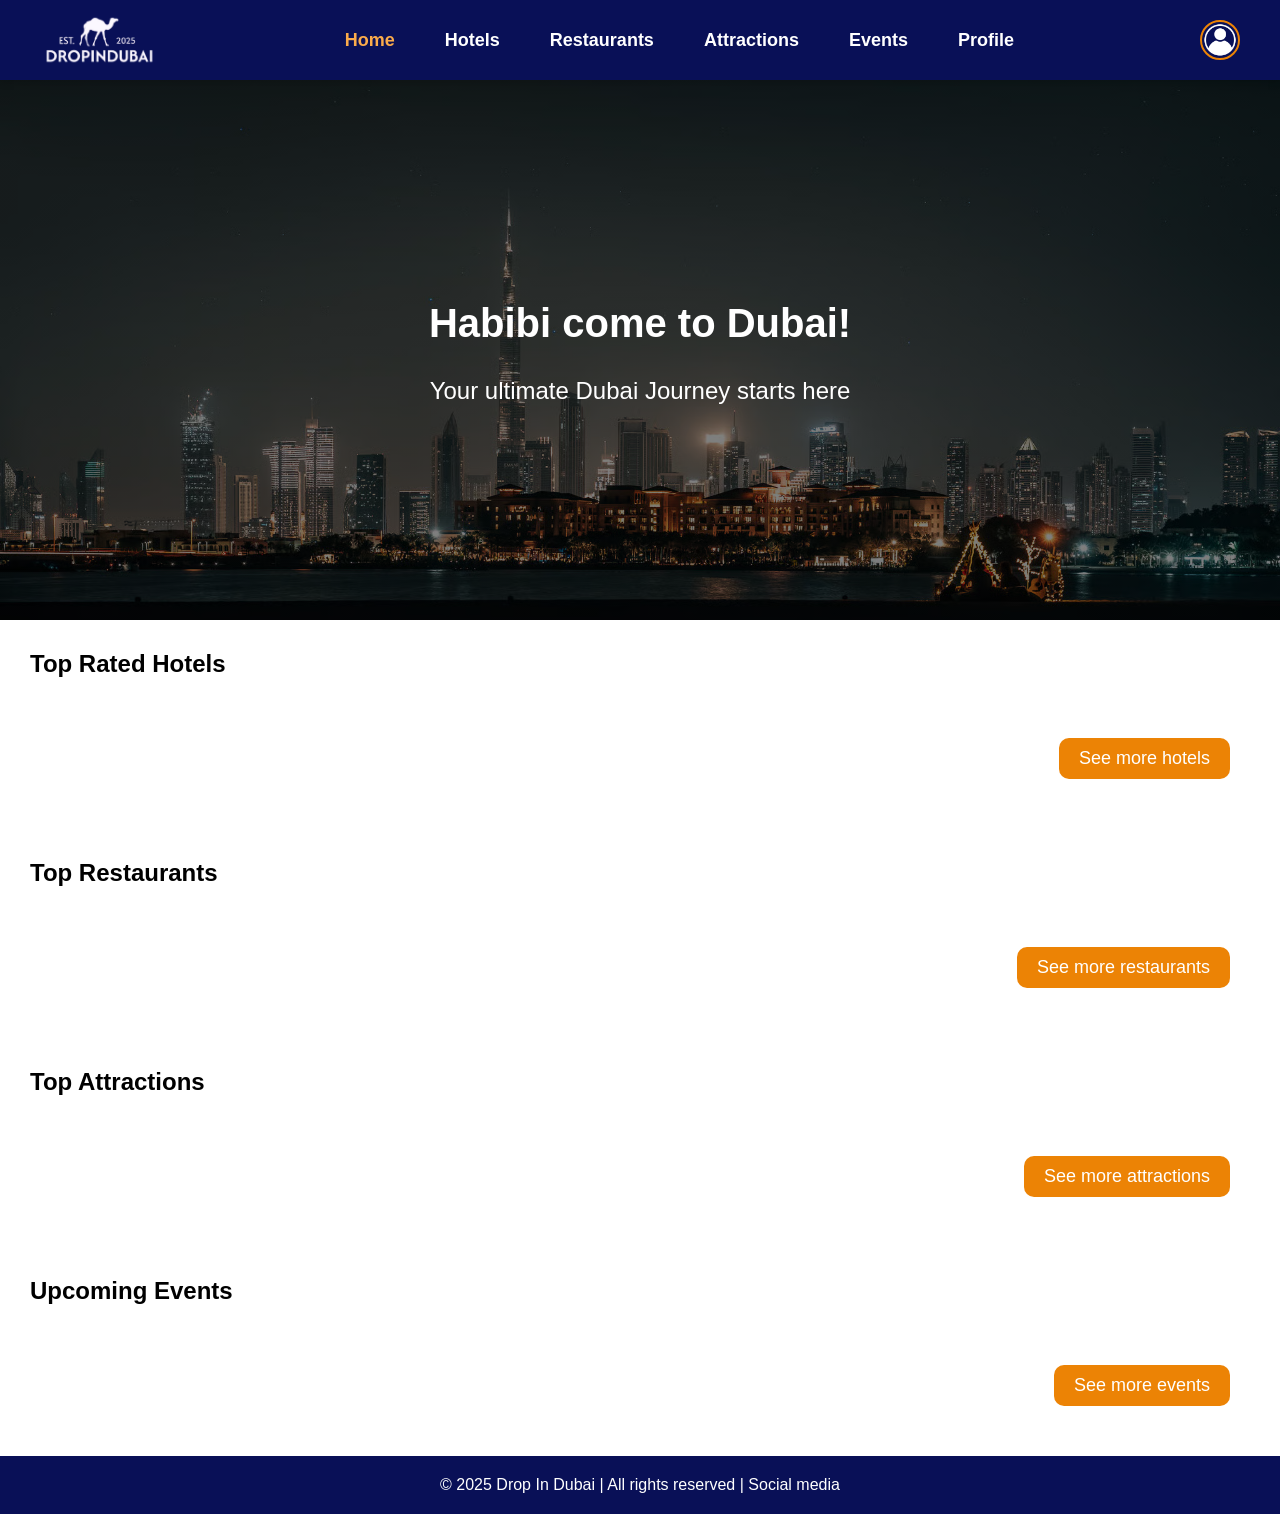
<file: index.html>
<!DOCTYPE html>
<html lang="en">
<head>
  <link rel="icon" type="image/png" href="images/favicon.ico">
  <meta charset="UTF-8" />
  <meta name="viewport" content="width=device-width, initial-scale=1.0" />
  <title>Homepage</title>
  <link rel="stylesheet" href="style.css" />
  <script src="js/main.js" defer></script>
  <script src="js/index.js" defer></script>
</head>
<body>
  <!-- Navbar -->
  <header class="navbar">
    <div class="logo">
      <a href="index.html">
        <img src="images/logo.jpg" alt="Drop In Dubai Logo">
      </a>
    </div>

    <nav class="nav-links">
      <a href="index.html"class="active">Home</a>
      <a href="hotels.html">Hotels</a>
      <a href="restaurants.html">Restaurants</a>
      <a href="attractions.html">Attractions</a>
      <a href="events.html">Events</a>
      <a href="profile.html">Profile</a>
    </nav>

    <a href="login.html" class="profile-btn">
      <img src="images/profileicon.png" alt="Profile">
  </a>

    <div class="hamburger">
      <div></div>
      <div></div>
      <div></div>
    </div>

    <div class="mobile-nav">
      <a href="index.html"class="active">Home</a>
      <a href="hotels.html">Hotels</a>
      <a href="restaurants.html">Restaurants</a>
      <a href="attractions.html">Attractions</a>
      <a href="events.html">Events</a>
      <a href="profile.html">Profile</a>
    </div>
  </header>

  <!-- Hero Section -->
  <section class="indexhero">
    <h1>Habibi come to Dubai!</h1>
    <p>Your ultimate Dubai Journey starts here</p>
  </section>

  <!-- Top Rated Hotels -->
  <section class="section">
    <h2>Top Rated Hotels</h2>
    <div class="carousel">
      <div class="cards top-hotels-cards">
      <!-- cards will be injected here via index.js -->
      </div>
      <a href="hotels.html" class="see-more">See more hotels</a>
    </div>
  </section>

  <!-- Top Restaurants -->
  <section class="section">
    <h2>Top Restaurants</h2>
    <div class="carousel">
      <div class="cards top-restaurants-cards">
        <!-- cards will be injected via index.js -->
      </div>
      <a href="restaurants.html" class="see-more">See more restaurants</a>
    </div>
  </section>
  

  <!-- Top Attractions -->
  <section class="section">
    <h2>Top Attractions</h2>
    <div class="carousel">
      <div class="cards top-attractions-cards">
          <!-- cards will be injected here via index.js -->
      </div>
      <a href="attractions.html" class="see-more">See more attractions</a>
    </div>
  </section>
  

  <!-- Upcoming Events -->
  <section class="section">
    <h2>Upcoming Events</h2>
    <div class="carousel">
      <div class="cards top-events-cards">
        <!-- cards will be injected here via index.js -->
      </div>
      <a href="events.html" class="see-more">See more events</a>
    </div>
  </section>
  

  <!-- Footer -->
  <footer>
    <p>&copy; 2025 Drop In Dubai | All rights reserved | Social media</p>
  </footer>

</body>
</html>
</file>
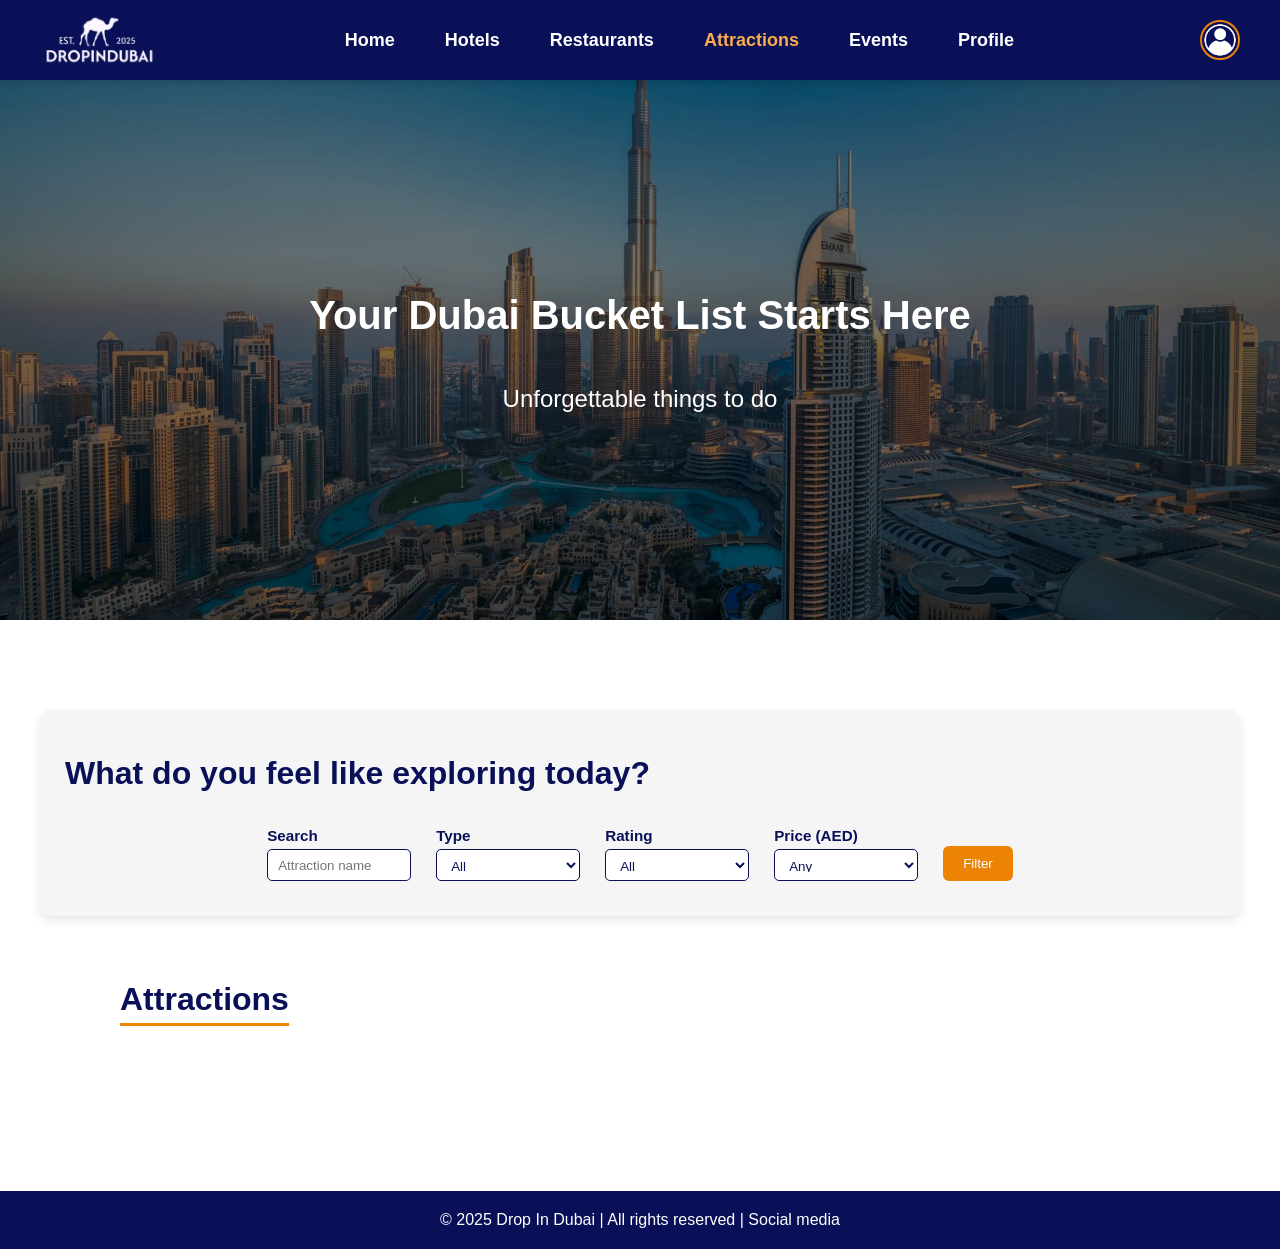
<file: attractions.html>
<!DOCTYPE html>
<html lang="en">
<head>
    <link rel="icon" type="image/png" href="images/favicon.ico">
  <meta charset="UTF-8" />
  <meta name="viewport" content="width=device-width, initial-scale=1.0" />
  <title>Attractions </title>
  <link rel="stylesheet" href="style.css" />
  <script src="js/main.js" defer></script>
  <script src="js/attractions.js" defer></script>
  <script src="js/booking.js" defer></script>
  <script src="js/favourites.js" defer></script>

</head>
<body>
  <!-- Navbar -->
  <header class="navbar">
    <div class="logo">
      <a href="index.html">
        <img src="images/logo.jpg" alt="Drop In Dubai Logo">
      </a>
    </div>

    <nav class="nav-links">
      <a href="index.html">Home</a>
      <a href="hotels.html">Hotels</a>
      <a href="restaurants.html">Restaurants</a>
      <a href="attractions.html" class="active">Attractions</a>
      <a href="events.html">Events</a>
      <a href="profile.html">Profile</a>
    </nav>

    <a href="login.html" class="profile-btn">
        <img src="images/profileicon.png" alt="Profile">
    </a>

    <div class="hamburger">
      <div></div>
      <div></div>
      <div></div>
    </div>

    <div class="mobile-nav">
      <a href="index.html">Home</a>
      <a href="hotels.html">Hotels</a>
      <a href="restaurants.html">Restaurants</a>
      <a href="attractions.html"class="active">Attractions</a>
      <a href="events.html">Events</a>
      <a href="profile.html">Profile</a>
    </div>
  </header>

    <!-- Hero Section -->
    <div class="hero attractionshero">
        <h1>Your Dubai Bucket List Starts Here</h1>
        <p>Unforgettable things to do</p>
    </div>

    <!-- Filter Section -->
    <div class="filter-section">
        <h2>What do you feel like exploring today?</h2>
        <form class="filter-form">
            <label>
                Search
                <input type="text" id="search" placeholder="Attraction name">
            </label>
            <label>
                Type
                <select id="type">
                    <option value="">All</option>
                    <option value="Theme Park">Theme Park</option>
                    <option value="Museum">Museum</option>
                    <option value="Beach">Beach</option>
                    <option value="Shopping">Shopping</option>
                    <option value="Other">Other</option>
                </select>
            </label>
            <label>
                Rating
                <select id="rating">
                    <option value="">All</option>
                    <option value="5★">5★</option>
                    <option value="4★ & Up">4★ & Up</option>
                    <option value="3★ & Up">3★ & Up</option>
                </select>
            </label>
            <label>
                Price (AED)
                <select id="priceRange">
                    <option value="">Any</option>
                    <option value="50">Up to 50</option>
                    <option value="100">Up to 100</option>
                    <option value="200">Up to 200</option>
                    <option value="500">Up to 500</option>
                </select>
            </label>
            <button type="submit" class="filter-btn">Filter</button>
        </form>
    </div>

    <!-- Attractions Cards -->
<section class="attractions-list">
    <h2>Attractions</h2>
    <div class="cards-grid attractions">
        
      <!-- cards will be injected here by attractions.js-->
    </div>
</section>


    <!-- Footer -->
    <footer>
        &copy; 2025 Drop In Dubai | All rights reserved | Social media
    </footer>
    
</body>
</html>
</file>
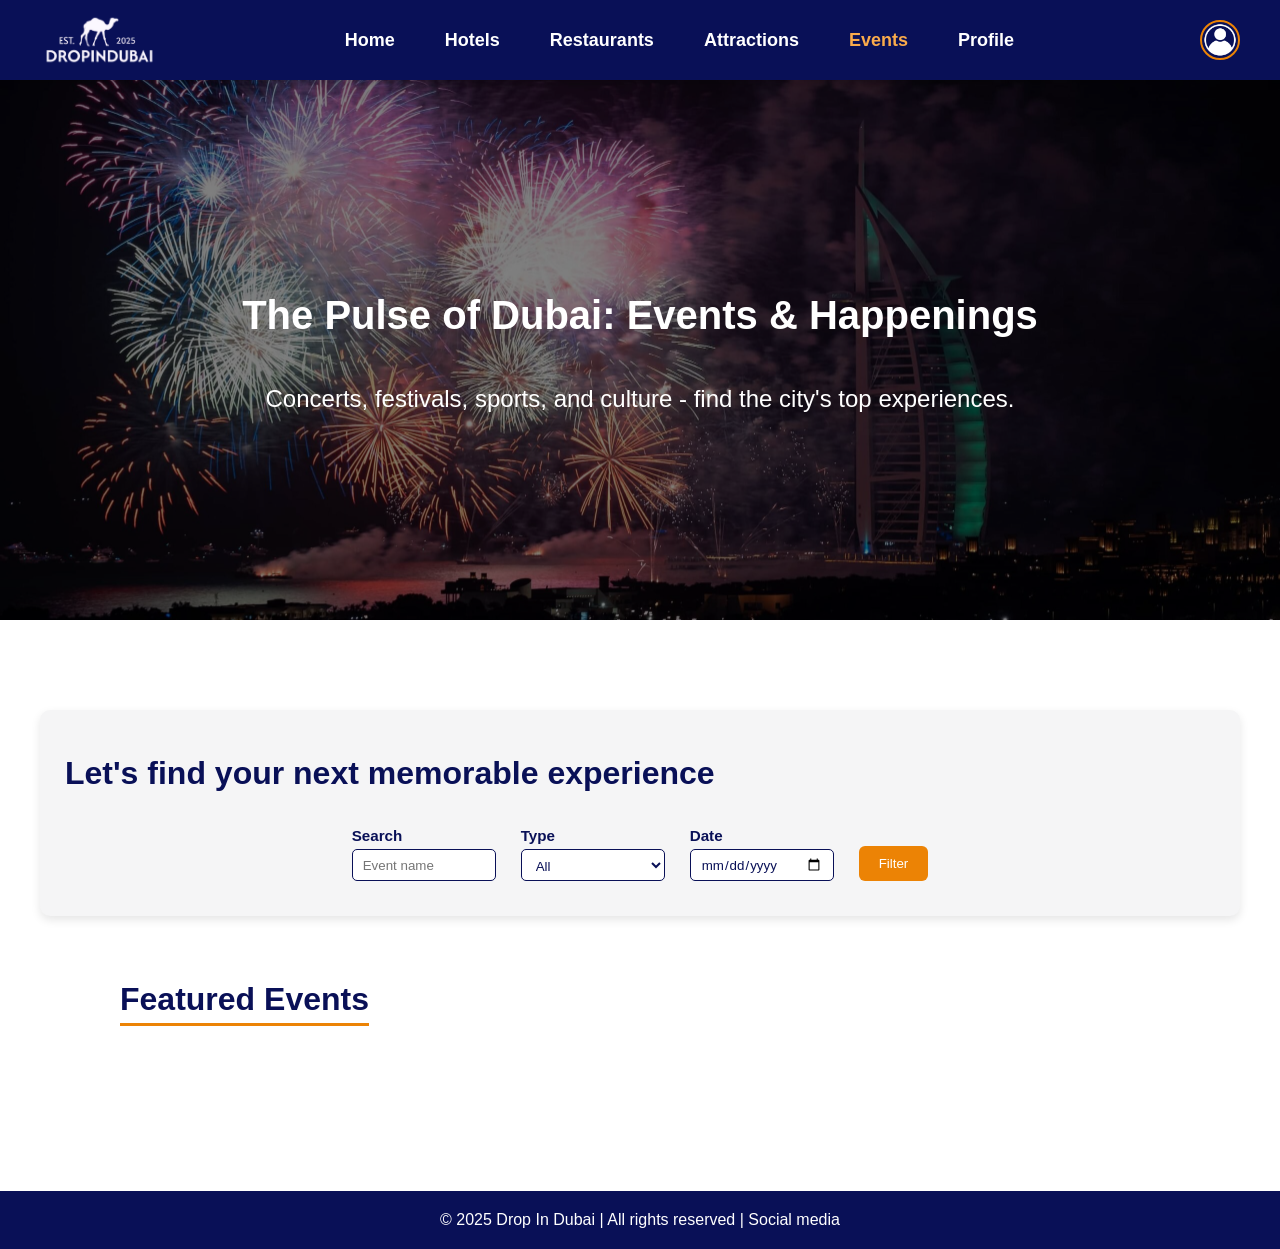
<file: events.html>
<!DOCTYPE html>
<html lang="en">
<head>
    <link rel="icon" type="image/png" href="images/favicon.ico">
    <meta charset="UTF-8" />
    <meta name="viewport" content="width=device-width, initial-scale=1.0" />
    <title> Events</title>
    <link rel="stylesheet" href="style.css" />
    <script src="js/main.js" defer></script>
    <script src="js/events.js" defer></script>
    <script src="js/booking.js" defer></script>
    <script src="js/favourites.js" defer></script>
</head>
<body>
    <!-- Navbar -->
  <header class="navbar">
    <div class="logo">
      <a href="index.html">
        <img src="images/logo.jpg" alt="Drop In Dubai Logo">
      </a>
    </div>

    <nav class="nav-links">
      <a href="index.html">Home</a>
      <a href="hotels.html">Hotels</a>
      <a href="restaurants.html">Restaurants</a>
      <a href="attractions.html">Attractions</a>
      <a href="events.html"class="active">Events</a>
      <a href="profile.html">Profile</a>
    </nav>

    <a href="login.html" class="profile-btn">
        <img src="images/profileicon.png" alt="Profile">
    </a>

    <div class="hamburger">
      <div></div>
      <div></div>
      <div></div>
    </div>

    <div class="mobile-nav">
      <a href="index.html">Home</a>
      <a href="hotels.html">Hotels</a>
      <a href="restaurants.html">Restaurants</a>
      <a href="attractions.html">Attractions</a>
      <a href="events.html"class="active">Events</a>
      <a href="profile.html">Profile</a>
    </div>
  </header>

    <!-- Hero Section -->
    <div class="hero eventshero">
        <h1>The Pulse of Dubai: Events & Happenings</h1>
        <p>Concerts, festivals, sports, and culture - find the city's top experiences.</p>
    </div>

    <!-- Filter Section -->
    <div class="filter-section">
        <h2>Let's find your next memorable experience</h2>
        <form class="filter-form">
            <label>
                Search
                <input type="text" id="event-search" placeholder="Event name">
            </label>
            <label>
                Type
                <select id="event-type">
                    <option value="">All</option>
                    <option value="Concert">Concert</option>
                    <option value="Festival">Festival</option>
                    <option value="Exhibition">Exhibition</option>
                    <option value="Workshop">Workshop</option>
                    <option value="Other">Other</option>
                </select>
            </label>
            <label>
                Date
                <input type="date" id="event-date">
            </label>
            <button type="submit" class="filter-btn">Filter</button>
        </form>
    </div>

    <!-- Events Cards -->
    <section class="events-list">
        <h2>Featured Events</h2>
        <div class="cards-grid">
           <!-- cards will be injected here by events.js -->
        </div>
    </section>
 
    <!-- Footer -->
    <footer>
        &copy; 2025 Drop In Dubai | All rights reserved | Social media
    </footer>
    
</body>
</html>
</file>
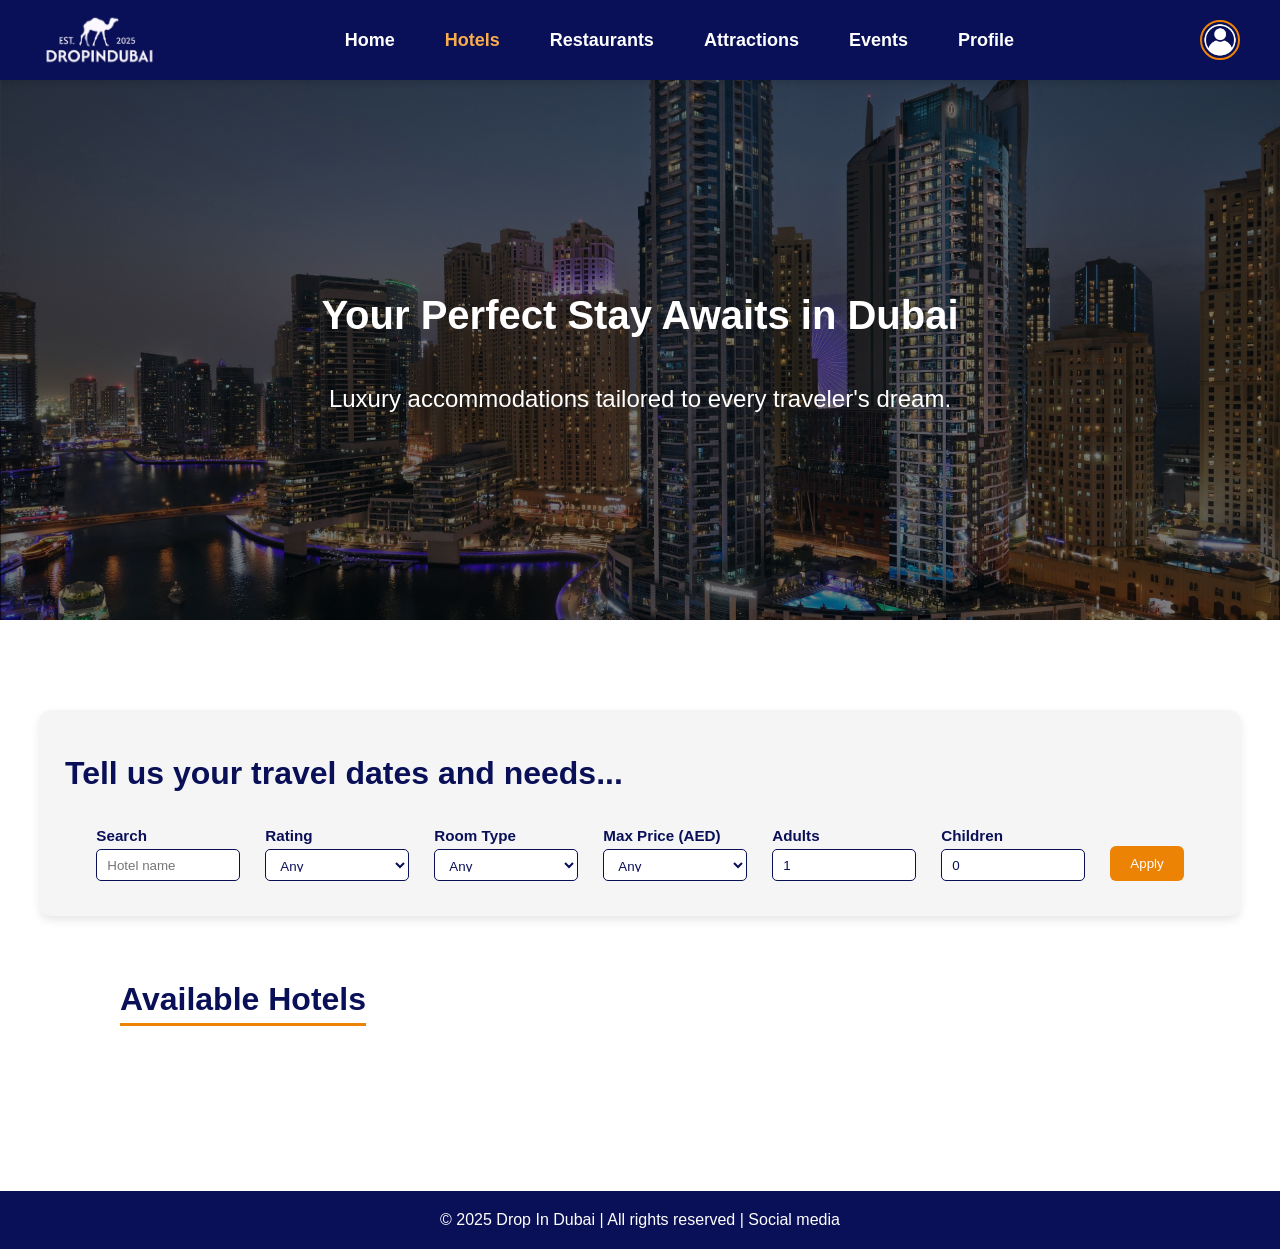
<file: hotels.html>
<!DOCTYPE html>
<html lang="en">
<head>
  <link rel="icon" type="image/png" href="images/favicon.ico">
  <meta charset="UTF-8" />
  <meta name="viewport" content="width=device-width, initial-scale=1.0" />
  <title>Stays</title>
  <link rel="stylesheet" href="style.css" />
  <script src = "js/main.js" defer> </script>
  <script src="js/hotels.js" defer></script>
  <script src="js/booking.js" defer></script>
  <script src="js/favourites.js" defer></script>
</head>
<body>
  <!-- Navbar -->
  <header class="navbar">
    <div class="logo">
      <a href="index.html">
        <img src="images/logo.jpg" alt="Drop In Dubai Logo">
      </a>
    </div>

    <nav class="nav-links">
      <a href="index.html">Home</a>
      <a href="hotels.html"class="active">Hotels</a>
      <a href="restaurants.html">Restaurants</a>
      <a href="attractions.html">Attractions</a>
      <a href="events.html">Events</a>
      <a href="profile.html">Profile</a>
    </nav>

    <a href="login.html" class="profile-btn">
      <img src="images/profileicon.png" alt="Profile">
  </a>

    <div class="hamburger">
      <div></div>
      <div></div>
      <div></div>
    </div>

    <div class="mobile-nav">
      <a href="index.html">Home</a>
      <a href="hotels.html"class="active">Hotels</a>
      <a href="restaurants.html">Restaurants</a>
      <a href="attractions.html">Attractions</a>
      <a href="events.html">Events</a>
      <a href="profile.html">Profile</a>
    </div>
  </header>

<!-- Hero Section -->
    <div class="hero hotelshero">
        <h1>Your Perfect Stay Awaits in Dubai</h1>
        <p>Luxury accommodations tailored to every traveler's dream.</p>
    </div>

<!-- Filter Section -->
<section class="filter-section">
    <h2>Tell us your travel dates and needs...</h2>
    <form class="filter-form">
      <label>
        Search
        <input type="text" id="search" placeholder="Hotel name">
      </label>
      <label>
        Rating
        <select id="rating">
          <option value="">Any</option>
          <option value="5★">5</option>
          <option value="4★ & Up">4 & Up</option>
          <option value="3★ & Up">3 & Up</option>
        </select>
      </label>
      <label>
        Room Type
        <select id="roomType">
          <option value="">Any</option>
          <option value="Single">Single</option>
          <option value="Double">Double</option>
          <option value="Suite">Suite</option>
        </select>
      </label>
      <label>
        Max Price (AED)
        <select id="priceRange">
          <option value="">Any</option>
          <option value="500">500 & under </option>
          <option value="1000">500 - 1500</option>
          <option value="1500">1500 - 3000 </option>
          <option value="3000">3000 - 4500</option>
          <option value="4000">4500 - 6000</option>
          <option value="6000">6000 - 7000</option>
        </select>
      </label>
      <label>
        Adults
        <input type="number" id="adults" min="1" value="1">
      </label>
      <label>
        Children
        <input type="number" id="children" min="0" value="0">
      </label>
      <button class="filter-btn" type="submit">Apply</button>
    </form>
  </section>

  <!-- Hotels List -->
  <section class="hotels-list">
    <h2>Available Hotels</h2>
    <div class="cards-grid">
      <!-- cards will be injected here by hotels.js-->
    </div>
  </section>

  <!-- Footer -->
  <footer>
    &copy; 2025 Drop In Dubai | All rights reserved | Social media
  </footer>

</body>
</html>
</file>
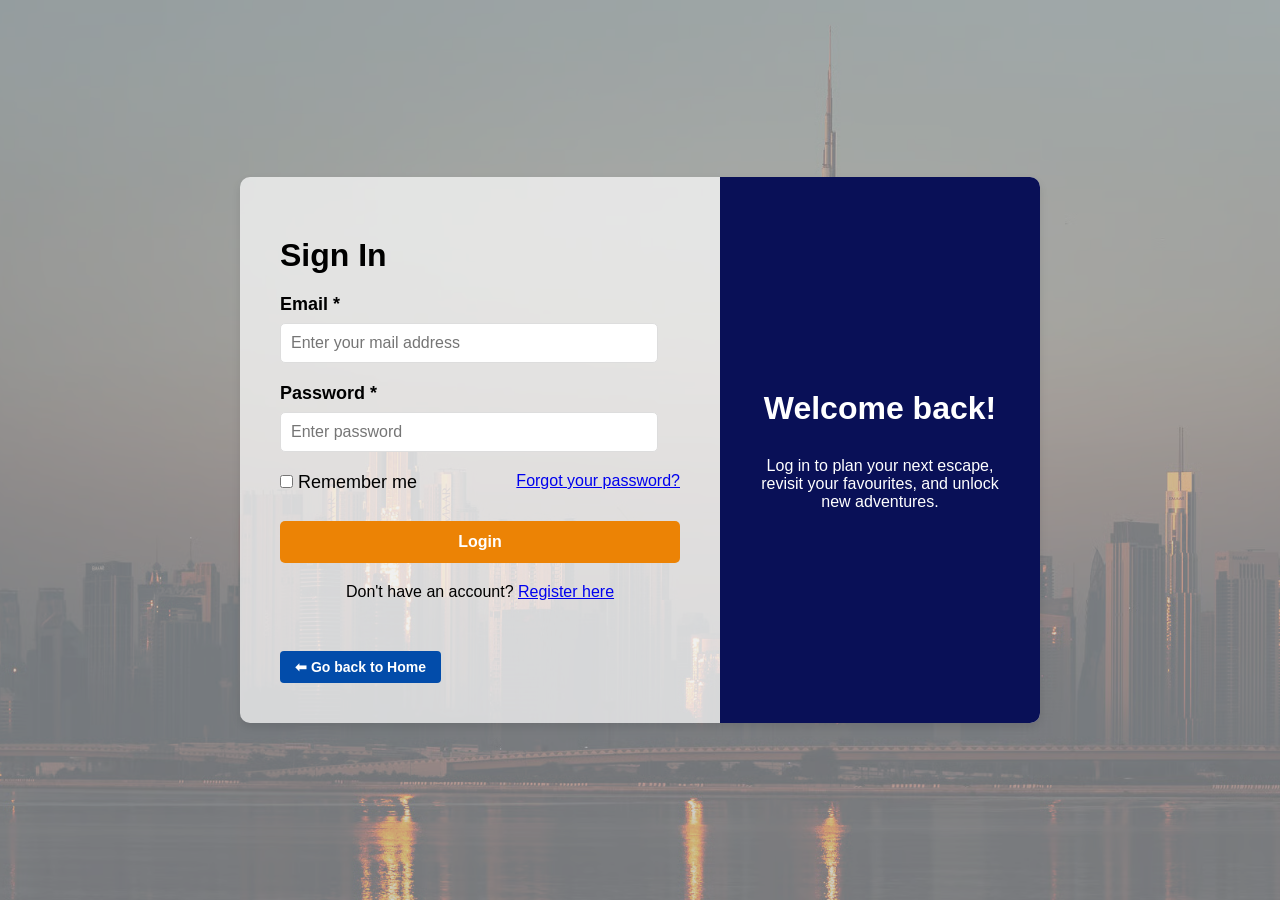
<file: login.html>
<!DOCTYPE html>
<html lang="en">
<head>
  <link rel="icon" type="image/png" href="images/favicon.ico">
  <meta charset="UTF-8" />
  <meta name="viewport" content="width=device-width, initial-scale=1.0" />
  <title>Log in</title>
  <link rel="stylesheet" href="style.css" />
  <script src="js/main.js" defer></script>
  <script src="js/login.js" defer></script>

</head>
<body class="login-page">

    <div class="login-container">

        <div class="login-form">
            <h1>Sign In</h1>

            <form>
                <label for="email">Email *</label>
                <input type="email" id="email" name="email" placeholder="Enter your mail address">

                <label for="password">Password *</label>
                <input type="password" id="password" name="password" placeholder="Enter password">

                <div class="remember-forgot">
                    <label><input type="checkbox" name="remember"> Remember me</label>
                    <a href="#">Forgot your password?</a>
                </div>

                <button type="submit">Login</button>

                <div class="register-link">Don't have an account? <a href="signup.html">Register here</a></div>
                <div class="go-back-home">
                    <a href="index.html">⬅ Go back to Home</a>
                </div>
                
            </form>
        </div>
        <div class="design-section">
            <h2>Welcome back!</h2>
            <p>Log in to plan your next escape, revisit your favourites, and unlock new adventures.</p>
        </div>
    </div>
</body>
</html>
</file>
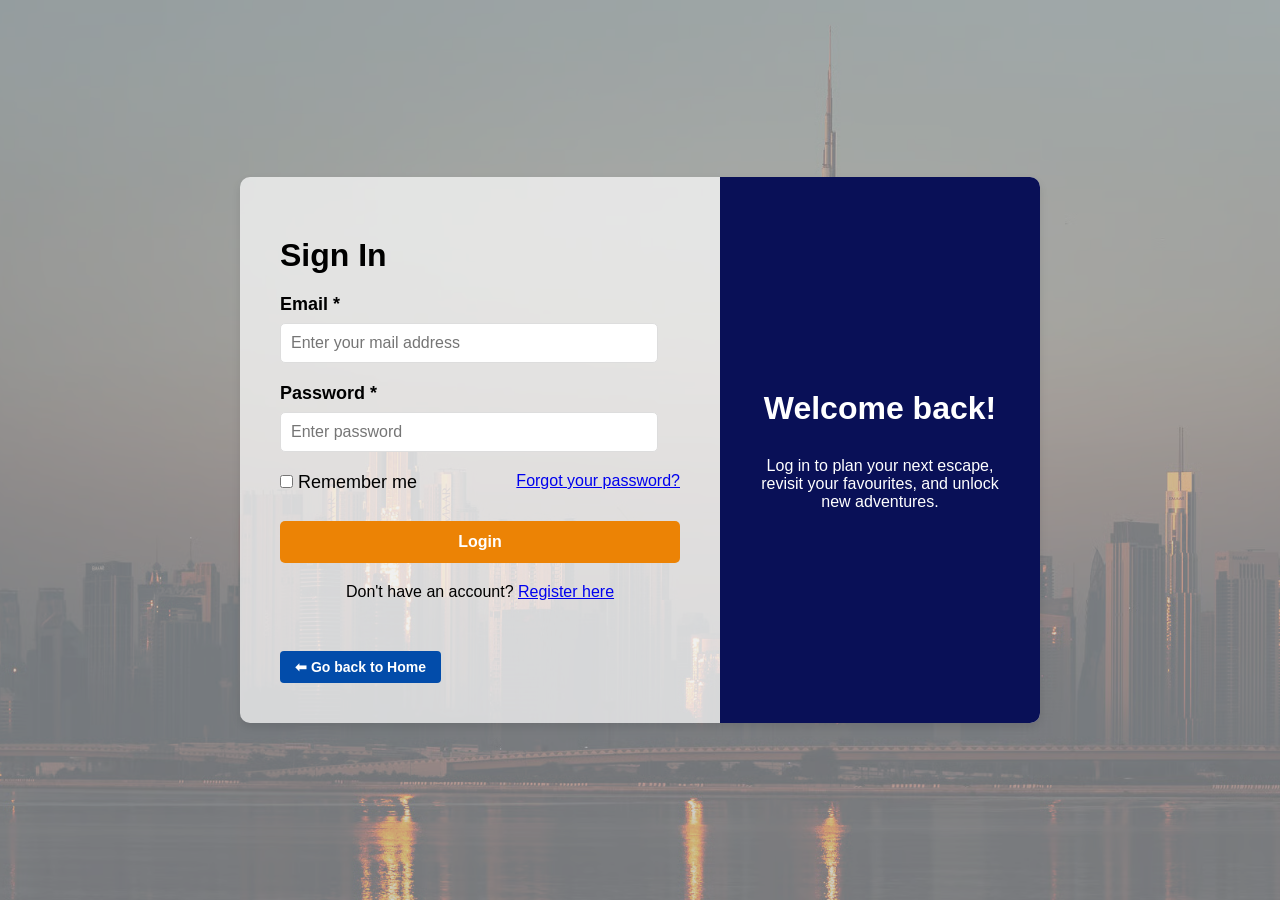
<file: profile.html>
<!DOCTYPE html>
<html lang="en">
<head>
  <link rel="icon" href="images/favicon.ico">
  <meta charset="UTF-8" />
  <meta name="viewport" content="width=device-width, initial-scale=1.0" />
  <title>Profile</title>
  <link rel="stylesheet" href="style.css" />
  <script src="js/main.js" defer></script>
  <script src="js/profile.js" defer></script>
  <script src="js/favourites.js" defer></script>
  <script src="js/booking.js" defer></script>
</head>

<body class="profile">
  <!-- Navbar -->
  <header class="navbar">
    <div class="logo">
      <a href="index.html">
        <img src="images/logo.jpg" alt="Drop In Dubai Logo">
      </a>
    </div>

    <nav class="nav-links">
      <a href="index.html">Home</a>
      <a href="hotels.html">Hotels</a>
      <a href="restaurants.html">Restaurants</a>
      <a href="attractions.html">Attractions</a>
      <a href="events.html">Events</a>
      <a href="profile.html" class="active">Profile</a>
    </nav>

    <a href="login.html" class="profile-btn">
      <img src="images/profileicon.png" alt="Profile">
  </a>
  

    <div class="hamburger">
      <div></div>
      <div></div>
      <div></div>
    </div>

    <div class="mobile-nav">
      <a href="index.html">Home</a>
      <a href="hotels.html">Hotels</a>
      <a href="restaurants.html">Restaurants</a>
      <a href="attractions.html">Attractions</a>
      <a href="events.html">Events</a>
      <a href="profile.html" class="active">Profile</a>
    </div>
  </header>

  <div class="profile-page">
    <!-- Sidebar -->
    <aside class="profile-sidebar">
      <div class="user-info">
        <img src="images/profile.jpg" alt="User image" class="avatar">
        <h2 id="profile-username">Loading...</h2>
        <p id="profile-email">Loading....</p>
      </div>
      <nav class="profile-nav">
        <ul>
          <li class="active" data-target="dashboard">Dashboard</li>
          <li data-target="favorites">Favorites</li>
          <li data-target="bookings">Bookings</li>
          <li data-target="settings">Settings</li>
        </ul>
      </nav>
    </aside>

    <!-- Main -->
    <main class="profile-main">
      <!-- Dashboard -->
      <section class="section section-active" id="dashboard">
        <h2 id="welcome-message">Welcome back!</h2>
        <p>Here's a summary of your upcoming bookings.</p>
        <div class="dashboard-bookings cards-grid">
          <!-- JS will inject cards here -->
        </div>
      </section>

      <!-- Favorites -->
      <section class="section" id="favorites">
        <h3>Your favorite Places</h3>
        <div id="favorites-container" class="cards-grid">
             <!-- JS will inject favourites here -->
        </div>
      </section>

      <!-- Bookings -->
      <section class="section" id="bookings">
        <h3>Upcoming Bookings</h3>
        <div class="booking-container cards-grid">
           <!-- JS will inject bookings here -->
        </div>
      </section>

      <!-- Settings -->
    <section class="section" id="settings">
      <h3>Account Settings</h3>
      <form id="settings-form" class="settings-form">
        <label for="name">Full Name</label>
        <input type="text" id="name" placeholder="Enter your name" required>
        
        <label for="email">Email</label>
        <input type="email" id="email" placeholder="Enter your email" required>
        
        <label for="password">Change Password (leave blank to keep current)</label>
        <input type="password" id="password" placeholder="New password">
        
        <button type="submit">Save Changes</button>
      </form>
      
        <div class="section-divider"></div>
  
      <div class="danger-zone">
        <h4>Danger Zone</h4>
        <p>Once you delete your account, there is no going back. Please be certain.</p>
        <button class="delete-btn">Delete Account</button>
      </div>
      
      <button class="logout-btn">Log Out</button>

      <a href="admin.html" class="admin-dashboard-btn" id="adminDashboardBtn" style="display: none;">
          Back to Admin Dashboard
      </a>

    </section>
    </main>
  </div>


<!-- Booking Details Modal -->
  <div id="bookingModal" class="profile-modal">
    <div class="modal-content">
      <span class="close">&times;</span>
        <img id="modal-image" src="" alt="Booking Image" style="width:100%; max-height:200px; object-fit:cover; border-radius:8px;">
        <h2 id="modal-title">Booking Title</h2>
        <p id="modal-date">Date: </p>
        <p id="modal-status">Status: </p>
        <p id="modal-location">Location: </p>
        <p id="modal-description">Description: </p>
    </div>
  </div>

  <footer>
    <p>&copy; 2025 Drop In Dubai | All rights reserved | Social media</p>
  </footer>

  </body>
  </html>
</file>
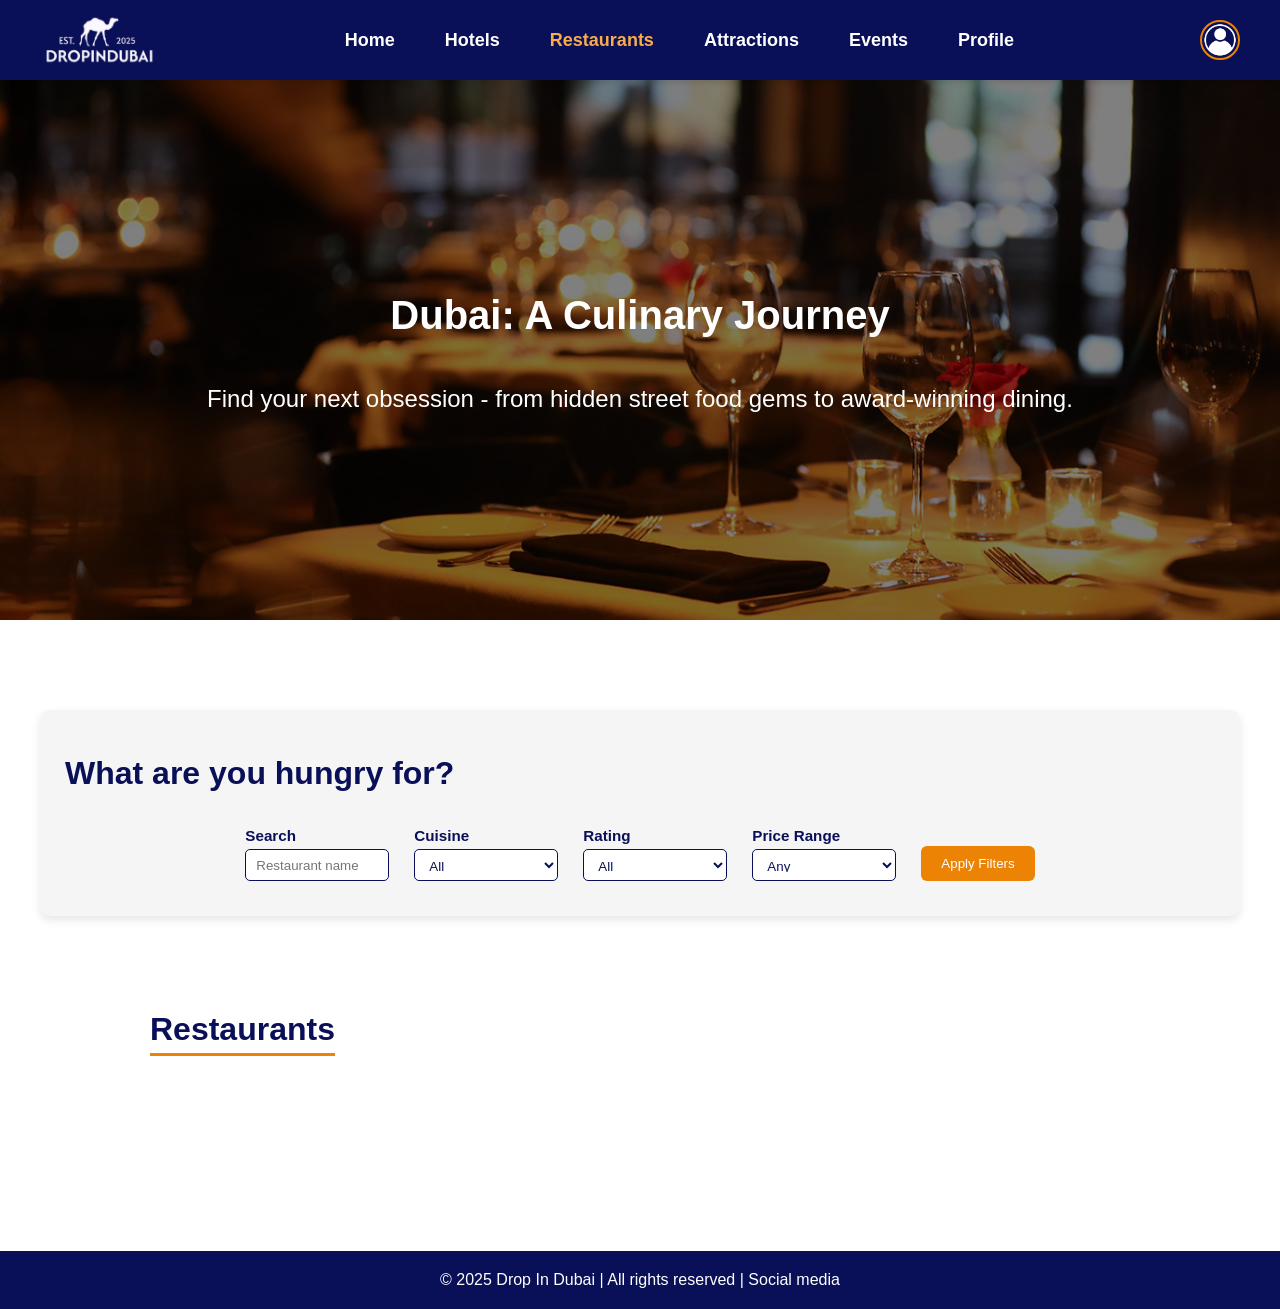
<file: restaurants.html>
<!DOCTYPE html>
<html lang="en">
<head>
  <link rel="icon" type="image/png" href="images/favicon.ico">
  <meta charset="UTF-8" />
  <meta name="viewport" content="width=device-width, initial-scale=1.0" />
  <title>Drop In Dubai</title>
  <link rel="stylesheet" href="style.css" />
  <script src="js/main.js" defer></script>
  <script src="js/restaurants.js" defer></script>
  <script src="js/booking.js" defer></script>
  <script src="js/favourites.js" defer></script>
</head>
<body>
  <!-- Navbar -->
  <header class="navbar">
    <div class="logo">
      <a href="index.html">
        <img src="images/logo.jpg" alt="Drop In Dubai Logo">
      </a>
    </div>

    <nav class="nav-links">
      <a href="index.html">Home</a>
      <a href="hotels.html">Hotels</a>
      <a href="restaurants.html"class="active">Restaurants</a>
      <a href="attractions.html">Attractions</a>
      <a href="events.html">Events</a>
      <a href="profile.html">Profile</a>
    </nav>

    <a href="login.html" class="profile-btn">
      <img src="images/profileicon.png" alt="Profile">
  </a>

    <div class="hamburger">
      <div></div>
      <div></div>
      <div></div>
    </div>

    <div class="mobile-nav">
      <a href="index.html">Home</a>
      <a href="hotels.html">Hotels</a>
      <a href="restaurants.html"class="active">Restaurants</a>
      <a href="attractions.html">Attractions</a>
      <a href="events.html">Events</a>
      <a href="profile.html">Profile</a>
    </div>
  </header>
  
  <!-- Hero Section -->
  <section class="hero restaurantshero">
    <h1>Dubai: A Culinary Journey</h1>
    <p>Find your next obsession - from hidden street food gems to award-winning dining.</p>
  </section>

  <!-- Filter Section -->
  <section class="filter-section">
    <h2>What are you hungry for?</h2>
    <form class="filter-form">
      <label>
        Search
        <input type="text" id="search" placeholder="Restaurant name">
      </label>

      <label>
        Cuisine
        <select id="cuisine">
          <option value="">All</option>
          <option value="Japanese">Japanese</option>
          <option value="Peruvian">Peruvian</option>
          <option value="Italian">Italian</option>
          <option value="Indian">Indian</option>
          <option value="Lebanese">Lebanese</option>
          <option value="Seafood">Seafood</option>
          <option value="Steakhouse">Steakhouse</option>
        </select>
      </label>

      <label>
        Rating
        <select id="rating">
          <option value="">All</option>
          <option value="5★">5★</option>
          <option value="4★ & Up">4★ & Up</option>
          <option value="3★ & Up">3★ & Up</option>
        </select>
      </label>

      <label>
        Price Range
        <select id="priceRange">
          <option value="">Any</option>
          <option value="1">Budget (Under AED 150)</option>
          <option value="2">Mid-Range (AED 150-300)</option>
          <option value="3">Upscale (AED 300+)</option>
        </select>
      </label>
      <button class="filter-btn" type="submit">Apply Filters</button>
    </form>
  </section>

  <!-- Restaurants List -->
  <section class="restaurants-list section">
    <h2>Restaurants</h2>
    <div class="cards-grid">
      <!-- cards will be injected here by restaurants.js -->
    </div>
  </section>

  <!-- Footer -->
  <footer>
    &copy;  2025 Drop In Dubai | All rights reserved | Social media
  </footer>
  
</body>
</html>
</file>
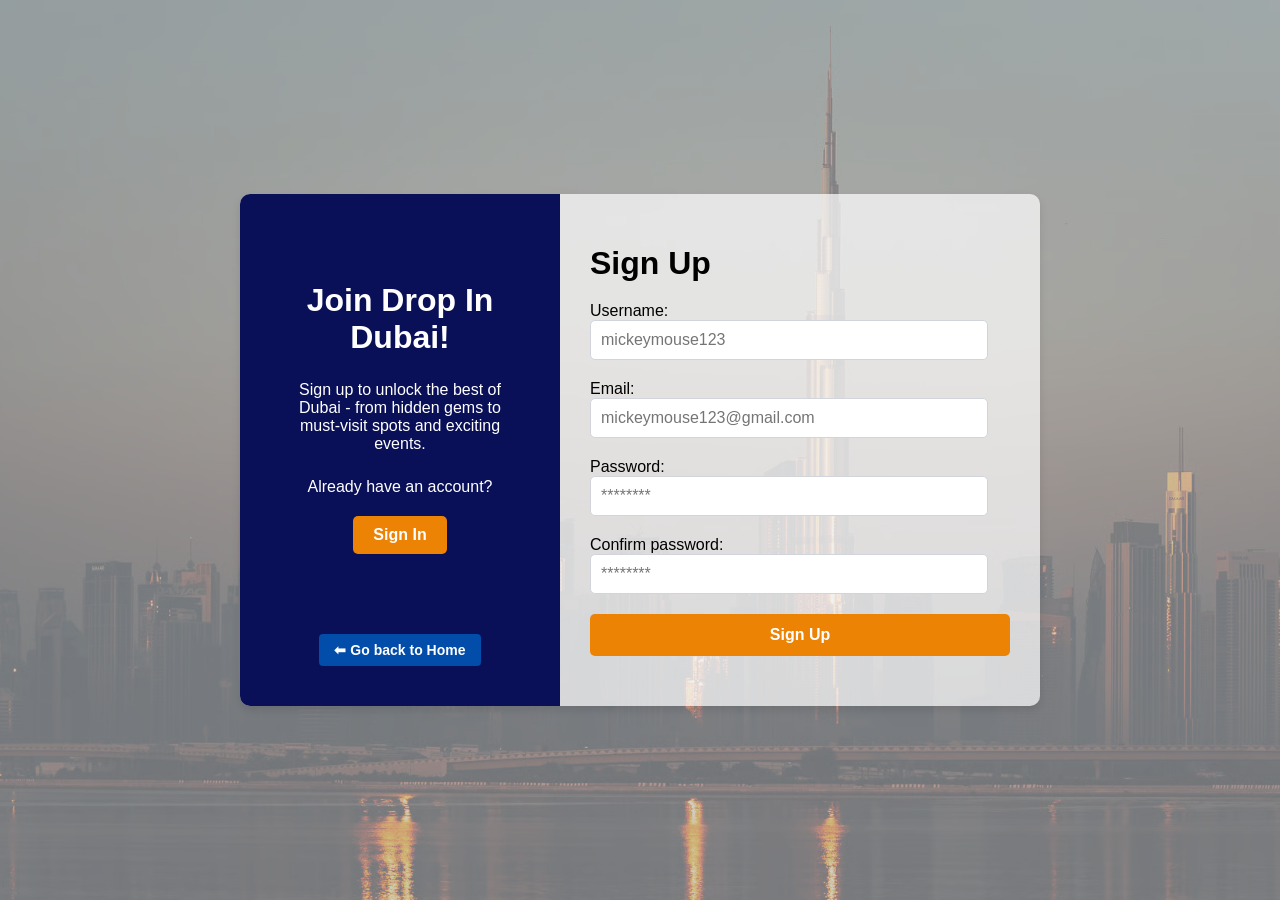
<file: signup.html>
<!DOCTYPE html>
<html lang="en">
<head>
    <link rel="icon" type="image/png" href="images/favicon.ico">
  <meta charset="UTF-8" />
  <meta name="viewport" content="width=device-width, initial-scale=1.0" />
  <title>Sign Up</title>
  <link rel="stylesheet" href="style.css" />
  <script src="js/main.js" defer></script>
  <script src="js/signup.js" defer></script>
</head>

<body class="signup-page">
    <div class="container">
      <div class="left-section">
        <h1>Join Drop In Dubai!</h1>
        <p>Sign up to unlock the best of Dubai - from hidden gems to must-visit spots and exciting events.</p>
        <p class="signin">Already have an account?</p>
        <a href="login.html" class="button-link">Sign In</a>
        <div class="go-back-home">
            <a href="index.html">⬅ Go back to Home</a>
        </div>
      </div>
      <div class="right-section">
        <h2>Sign Up</h2>
        <form id="signup-form">
          <p>Username:</p>
          <input type="text" id="name" placeholder="mickeymouse123">

          <p>Email:</p>
          <input type="email" id="email" placeholder="mickeymouse123@gmail.com">

          <p>Password:</p>
          <input type="password" id="password" placeholder="********">

          <p>Confirm password:</p>
          <input type="password" id="confirm" placeholder="********">

          <button type="submit">Sign Up</button>
        </form>
      </div>
      </div>
    </div>
  </body>
    
</html>
</file>
<file: style.css>
/* ===== COMMON  ===== */
* {
    margin: 0;
    padding: 0;
    box-sizing: border-box;
    font-family: 'Poppins', sans-serif;
}

html, body {
    overflow-x: hidden;
    width: 100%;
}

body{
    background-color: #fff;
    color: #000;
}

/* ===== NAVBAR ===== */
.navbar{
    display: flex;
    align-items: center;
    justify-content: space-between;
    padding: 15px 40px;
    font-weight: bold;
    font-size: large;
    color:white;
    background-color: #091057;
    box-shadow: 0 2px 8px rgba(0,0,0,0.15);
    position: relative;
    z-index: 1000;
}

.navbar .logo img{
    height: 50px;
    width: auto;
    display: block;
}

.navbar .nav-links{
    list-style: none;
    display: flex;
    gap: 50px;
    align-items: center;
}

.navbar .nav-links a{
    text-decoration: none;
    color:white;
    font-weight: bold;
    white-space: nowrap;
    transition: color 0.3s;
    font-size: 18px;
    display: flex;
    align-items: center;
    gap: 70px;    
}

.navbar nav a:hover,
.navbar nav .active {
    color: #faab4b; 
}

.navbar .profile-btn {
    display: inline-block;
    width: 40px;
    height: 40px;
    border-radius: 50%;
    overflow: hidden;
    border: 2px solid #EC8305;
    transition: all 0.3s ease;
}

.navbar .profile-btn img {
    width: 100%;
    height: 100%;
    object-fit: cover;
    display: block;
}

.navbar .profile-btn:hover {
    border-color: #091057;
    transform: scale(1.1);
}


.hamburger {
    display: none;
    flex-direction: column;
    cursor: pointer;
    gap: 5px;
}

.hamburger div {
    width: 25px;
    height: 3px;
    background: #EC8305;
    transition: all 0.3s;
}

.hamburger.active div:nth-child(1) {
    transform: rotate(45deg) translate(5px, 5px);
}

.hamburger.active div:nth-child(2) {
    opacity: 0;
}

.hamburger.active div:nth-child(3) {
    transform: rotate(-45deg) translate(7px, -6px);
}

.mobile-nav {
    display: none; 
    position: absolute;
    top: 60px; 
    right: 20px; 
    background: #091057;
    flex-direction: column;
    align-items: flex-start; 
    gap: 10px;
    padding: 10px 15px;
    border-radius: 8px;
    box-shadow: 0 4px 8px rgba(0,0,0,0.2);
    z-index: 1001;
    opacity: 0;
    transform: translateY(-10px);
    transition: opacity 0.3s ease, transform 0.3s ease;
    pointer-events: none;
}

.mobile-nav.show {
    display: flex; 
    opacity: 1;
    transform: translateY(0);
    pointer-events: auto;
}

.mobile-nav a {
    color: white;
    text-decoration: none;
    font-weight: bold;
    display: block;
    padding: 10px 20px;
}

.mobile-nav a:hover,
.mobile-nav .active {
    color: #EC8305;
}

@media (max-width: 900px) {
    .navbar .nav-links {
      display: none; 
    }
  
    .hamburger {
      display: flex; 
    }
  }
  
.indexhero {
    background: linear-gradient(rgba(0, 0, 0, 0.5), rgba(0, 0, 0, 0.5)), /* Overlay */
    url('images/homehero.avif') no-repeat center center/cover;
    background-color: rgb(240, 240, 240);
    height: 60vh;
    display: flex;
    flex-direction: column; 
    line-height: 1.8;
    justify-content: center;
    color: white;
    align-items: center;
    position: relative;
    padding: 20px;
} 

.indexhero h1 {
    font-size: 2.5rem;        
    font-weight: 700;
}

.indexhero p {
    font-size: 1.5rem;
    margin-top: 10px;       
}


@media (max-width: 768px) {
    .hero h1 {
        font-size: 2rem;
    }
    .hero p {
        font-size: 1.2rem;
    }
}

/* ===== HOME PAGE ===== */
.section{
    padding: 30px;
}

.carousel{
    position: relative;
    width: 100%;
    padding: 20px;
    overflow: hidden;
}

.cards {
    position: relative;
    display: flex;
    align-items: center;
    gap: 15px;
    padding: 20px;
    overflow-x: auto;  
    scroll-behavior: auto; /* Changed from smooth - let JS handle it */
    will-change: scroll-position; /* GPU acceleration */
}

/* Hide scrollbar for a cleaner look
.cards ::-webkit-scrollbar {
    display: none; */
/*}*/

.card {
    position: relative;
    background-color: rgb(240, 240, 240);
    flex: 0 0 300px;  
    border-style: solid;
    border-color: rgb(216, 215, 215);
    border-radius: 10px;
    height: 350px;
    overflow: hidden;
    /* Add these for smoother rendering */
    transform: translateZ(0);
    backface-visibility: hidden;
}

.card h3, .card p {
    padding: 10px;
}
.card h3 {
  font-size: 1rem;
  color: black;
}

.card p {
  font-size: 1 rem;
  color: black;
  height: 48px;
  overflow: hidden;
  text-overflow: ellipsis;
}

.card h3:hover{
    color: #ec8305; 
}

.card img{
    width: 100%;
    height: 250px;
    display: block;
    object-fit: cover;
    border-radius: 10px 10px 0px 0PX;   
    padding-bottom: 10px;
}

.see-more{
    background-color: #ec8305;
    border-radius: 10px;
    flex: space-between;
    padding: 10px 20px;
    text-decoration: none;
    color:white;
    font-size: large;
    float: right;   
}

.see-more:hover{
    background-color: #faab4b;

}


/* ===== PROFILE PAGE ===== */
.profile-page {
  display: flex;
  min-height: calc(100vh - 80px);
  position: relative;
}

.profile-sidebar {
  width: 220px;
  background: #F4F4F4;
  padding: 25px;
  display: flex;
  flex-direction: column;
  align-items: center;
  box-shadow: 2px 0 10px rgba(0, 0, 0, 0.1);
  flex-shrink: 0;
}

.profile-main {
    flex: 1;
    padding: 40px;
    background: #FFFFFF;
    overflow-y: auto;
}

.profile .section-active {
    display: block;
}

.profile-sidebar .avatar {
  width: 100px;
  height: 100px;
  border-radius: 50%;
  border: 3px solid #024CAA;
  object-fit: cover;
  margin-bottom: 10px;
}

.profile-sidebar h2 {
  margin: 8px 0;
  color: #091057;
  font-size: 18px;
}

.profile-sidebar p {
  font-size: 13px;
  color: #333;
}

.profile-sidebar .profile-nav {
  margin-top: 25px;
  width: 100%;
}

.profile-sidebar .profile-nav ul {
  list-style: none;
  padding: 0;
  margin: 0;
}

.profile-sidebar .profile-nav li {
  padding: 12px 15px;
  border-radius: 8px;
  margin-bottom: 10px;
  cursor: pointer;
  background: #FFFFFF;
  color: #091057;
  text-align: center;
  font-weight: 500;
  transition: all 0.3s ease;
}

.profile-sidebar .profile-nav li.active,
.profile-sidebar .profile-nav li:hover {
  background: #024CAA;
  color: white;
}

.profile-main {
  flex: 1;
  padding: 40px;
  background: #FFFFFF;
}

.profile-main h2 {
  margin-bottom: 12px; 
}

.profile-main h3 {
  margin-top: 15px; 
  margin-bottom: 12px; 
}

.profile .section { display: none; }
.profile .section-active { display: block; }

.booking-card {
  display: flex;
  justify-content: space-between;
  align-items: center;
  background: #f4f4f4;
  border-left: 5px solid #024CAA;
  padding: 15px 20px;
  margin-bottom: 15px;
  border-radius: 10px;
  box-shadow: 0 2px 6px rgba(0,0,0,0.1);
  transition: transform 0.2s ease, border-left-color 0.3s;
}

.booking-card:hover {
  transform: translateY(-3px);
  border-left-color: #EC8305;
}

.booking-info p { margin: 4px 0; font-size: 14px; }
.status.confirmed { color: #024CAA; font-weight: bold; }
.status.past { color: gray; font-style: italic; }

.view-btn {
  padding: 8px 14px;
  background: #EC8305;
  font-size: 1rem;
  font-weight: bold;
  color: white;
  border: none;
  border-radius: 6px;
  cursor: pointer;
  transition: background 0.3s ease;
}

.view-btn:hover { background: #091057; }

/* ===== Profile Page Booking Modal  ===== */
.profile-modal #bookingModal { 
    position: fixed;
    z-index: 1000;
    left: 0;
    top: 0;
    width: 100%;
    height: 100%;
    background-color: rgba(0,0,0,0.6);
    backdrop-filter: blur(6px);
    display: flex;
    justify-content: center;
    align-items: center;
    overflow: hidden; 
    padding: 20px;
}

.profile #bookingModal .modal-content {
    background: linear-gradient(145deg, #ffffff, #f0f4ff);
    border-radius: 16px;
    padding: 25px;
    width: 95%;
    max-width: 500px;
    max-height: 90vh;
    position: relative;
    box-shadow: 0 15px 35px rgba(0,0,0,0.25);
    transform: translateY(-20px);
    opacity: 0;
    animation: fadeInUp 0.4s forwards;
    transition: transform 0.3s ease;
}

.profile #bookingModal .modal-content:hover {
    transform: translateY(-10px);
    box-shadow: 0 20px 45px rgba(0,0,0,0.3);
}

.profile #bookingModal .close {
    position: absolute;
    top: 12px;
    right: 18px;
    font-size: 28px;
    font-weight: bold;
    cursor: pointer;
    color: #EC8305;
    transition: color 0.3s;
}

.profile #bookingModal .close:hover {
    color: #091057;
}

.profile #bookingModal img {
    width: 100%;
    max-height: 180px;
    object-fit: cover;
    border-radius: 12px;
    margin-bottom: 20px;
    border: 3px solid #EC8305;
}

.profile #bookingModal h2 {
    font-size: 1.6rem;
    color: #091057;
    margin-bottom: 10px;
    text-align: center;
}

.profile #bookingModal p {
    font-size: 1rem;
    color: #333;
    line-height: 1.5;
    margin-bottom: 15px;
}

.profile #bookingModal #modal-description {
    padding: 8px;
    margin-bottom: 1%;
    font-weight: bold;
    border-style: dashed;
    border-color: #EC8305;
    border-radius: 8px;
}

.profile #bookingModal .details {
    display: flex;
    justify-content: space-between;
    font-size: 0.95rem;
    color: #555;
    margin-bottom: 20px;
}

.profile #bookingModal .book-btn {
    width: 100%;
    background-color: #EC8305;
    color: white;
    font-weight: 600;
    padding: 12px 0;
    border-radius: 10px;
    font-size: 1rem;
    cursor: pointer;
    transition: background-color 0.3s;
}

.profile #bookingModal .book-btn:hover {
    background-color: #091057;
}

@keyframes fadeInUp {
    0% {opacity: 0; transform: translateY(-20px);}
    100% {opacity: 1; transform: translateY(0);}
}

.profile .cards-grid {
  display: grid;
  grid-template-columns: repeat(auto-fit, minmax(320px, max-content));
  gap: 20px;
  margin-top: 15px;
  justify-content: start;
}

#favorites .cards-grid {
    display: grid;
    grid-template-columns: repeat(auto-fit, minmax(280px, 1fr));
    gap: 20px;
    margin-top: 20px;
    width: 100%;
    max-width: 1400px; 
}


#favorites .cards-grid:has(.card:only-child) {
    grid-template-columns: minmax(280px, 400px);
    justify-content: start;
}

#favorites .cards-grid:has(.card:nth-child(2):last-child) {
    grid-template-columns: repeat(2, minmax(280px, 400px));
    justify-content: start;
}

.profile .card {
  background: #F4F4F4;
  height: auto;
  min-height: 280px;
  min-width: 320px;
  max-width: 350px;
  border-radius: 10px;
  overflow: hidden;
  box-shadow: 0 2px 6px rgba(0,0,0,0.1);
  transition: transform 0.3s ease;
  display: flex;
  flex-direction: column;
}

.profile .card:hover {
  transform: translateY(-5px);
  box-shadow: 0 4px 10px rgba(0,0,0,0.15);
}

body.profile h2,
body.profile h3 {
    color: #091057; 
}

.profile .card img { 
    width: 100%; 
    height: 150px; 
    object-fit: cover; 
    object-position: center;
    display: block;
}

.profile .card-info { 
    padding: 10px; 
}
.profile .card-info h4 { 
    margin: 5px 0; 
    color: #024CAA; 
    margin-left: 0.5rem;
}

.logout-btn {
  margin-top: 25px;
  padding: 10px 20px;
  background: rgb(207, 3, 3);
  color: white;
  border: none;
  border-radius: 8px;
  font-weight: 500;
  cursor: pointer;
  transition: background 0.3s;
}

.logout-btn:hover { background: #091057; }

.settings-form {
    max-width: 600px;
    margin-top: 20px;
}

.settings-form label {
    display: block;
    margin: 12px 0 6px;
    font-weight: 500;
}

.settings-form input, .settings-form select {
    width: 100%;
    padding: 10px;
    border: 1px solid #DBD3D3;
    border-radius: 6px;
}

.settings-form button {
    margin-top: 15px;
    background: #024CAA;
    color: white;
    border: none;
    padding: 10px 18px;
    border-radius: 6px;
    cursor: pointer;
    transition: background 0.3s ease;
}

.settings-form button:hover { background: #EC8305; }

.danger-zone {
    margin-top: 20px;
    padding: 20px;
    border: 1px solid  #f73434;
    border-radius: 10px;
    background: #FFF5F0;
    margin-bottom: 30px;
}

.danger-zone h4 { color: #f73434; }
.delete-btn {
    background: rgb(207, 3, 3);
    color: white;
    border: none;
    padding: 10px 18px;
    border-radius: 6px;
    cursor: pointer;
    transition: background 0.3s;
}

.danger-zone h4 {
    color: #f73434;
    margin-bottom: 12px; 
}

.danger-zone p {
    margin-bottom: 15px; 
    line-height: 1.5;    
}

.delete-btn:hover { background: #091057; }

.section-divider {
    height: 2px;
    background: #DBD3D3;
    margin: 30px 0;
    border-radius: 2px;
}

/* ==== PROFILE PAGE RESPONSIVE DESIGN ==== */
/* Tablets and smaller laptops (max-width: 1024px) */
@media (max-width: 1024px) {
    .profile-page {
        flex-direction: column;
    }

    .profile-sidebar {
        width: 100%;
        padding: 20px;
        box-shadow: 0 2px 10px rgba(0, 0, 0, 0.1);
    }

    .profile-sidebar .profile-nav ul {
        display: flex;
        flex-direction: row;
        justify-content: center;
        gap: 10px;
        flex-wrap: wrap;
    }

    .profile-sidebar .profile-nav li {
        flex: 1;
        min-width: 120px;
        margin-bottom: 0;
    }

    .profile-main {
        padding: 20px;
    }

    .profile .cards-grid {
        display: grid;
        grid-template-columns: 1fr; /* one card per row */
        gap: 20px;
    }
    

}

/* Mobile phones (max-width: 768px) */
@media (max-width: 768px) {
    .profile-page {
        min-height: auto;
    }

    .profile-sidebar {
        padding: 15px;
    }

    .profile-sidebar .avatar {
        width: 80px;
        height: 80px;
    }

    .profile-sidebar h2 {
        font-size: 16px;
    }

    .profile-sidebar p {
        font-size: 12px;
    }

    .profile-sidebar .profile-nav ul {
        flex-direction: column;
        gap: 5px;
    }

    .profile-sidebar .profile-nav li {
        min-width: 100%;
        padding: 10px;
        font-size: 14px;
    }

    .profile-main {
        padding: 15px;
    }

    .profile-main h2,
    .profile-main h3 {
        font-size: 1.5rem;
    }

    .profile .cards-grid {
        display: grid;
        grid-template-columns: 1fr; /* one card per row */
        gap: 20px;
    }
    

    .profile .card {
        min-height: 300px;
    }

    #favorites-container {
        display: grid;
        grid-template-columns: 1fr;
        gap: 20px;
    }
    /* Settings form adjustments */
    .settings-form {
        max-width: 100%;
    }

    .settings-form input,
    .settings-form select {
        font-size: 16px; /* Prevents zoom on iOS */
    }

    /* Booking cards on mobile */
    .booking-card {
        flex-direction: column;
        align-items: flex-start;
    }

    .booking-actions {
        width: 100%;
        margin-top: 10px;
    }

    .view-btn {
        width: 100%;
        margin-top: 10px;
    }

    /* Logout and delete buttons */
    .logout-btn,
    .delete-btn {
        width: 100%;
    }

    /* Modal adjustments for mobile */
    .profile #bookingModal .modal-content {
        width: 95%;
        padding: 20px;
        max-height: 85vh;
        overflow-y: auto;
    }

    .profile #bookingModal img {
        max-height: 150px;
    }

    .profile #bookingModal h2 {
        font-size: 1.3rem;
    }
}

/* Small mobile phones (max-width: 480px) */
@media (max-width: 480px) {
    .profile-sidebar .avatar {
        width: 60px;
        height: 60px;
    }

    .profile-sidebar h2 {
        font-size: 14px;
    }

    .profile-main h2,
    .profile-main h3 {
        font-size: 1.5rem;
    }

    .profile .card h3 {
        font-size: 2rem;
    }

    .profile .card p {
        font-size: 0.85rem;
    }

    /* Smaller buttons on very small screens */
    .modify-btn,
    .cancel-btn,
    .view-btn {
        font-size: 0.85rem;
        padding: 8px 12px;
    }

    /* Compact booking cards */
    .booking-card {
        padding: 12px 15px;
    }

    .booking-info p {
        font-size: 13px;
    }
}

/* Large desktops (min-width: 1440px) */
@media (min-width: 1440px) {
    .profile-page {
        max-width: 1920px;
        margin: 0 auto;
    }

    .profile-sidebar {
        width: 280px;
    }

    .profile-main {
        padding: 50px;
    }

    .profile .cards-grid {
        grid-template-columns: repeat(auto-fit, minmax(280px, 1fr));
        gap: 25px;
    }
}

/* Print styles (optional - for when users print their profile) */
@media print {
    .navbar,
    .profile-sidebar .profile-nav,
    .logout-btn,
    .danger-zone,
    .admin-dashboard-btn{
        display: none;
    }

    .profile-page {
        display: block;
    }

    .profile-sidebar {
        width: 100%;
        box-shadow: none;
    }

    .profile-main {
        padding: 20px;
    }
}

/* ===== Booking Modal (for Hotels, Restaurants, Attractions, Events) ===== */

.booking-modal {
    position: fixed;
    top: 0;
    left: 0;
    width: 100%;
    height: 100%;
    background: rgba(0, 0, 0, 0.7);
    display: flex;
    justify-content: center;
    align-items: center;
    z-index: 1000;
    animation: fadeIn 0.3s ease-out;
}

.booking-modal .modal-content {
    background: white;
    padding: 2rem;
    border-radius: 12px;
    max-width: 500px;
    width: 90%;
    position: relative;
    box-shadow: 0 8px 25px rgba(0, 0, 0, 0.3);
}

.booking-modal .close-modal {
    position: absolute;
    top: 10px;
    right: 15px;
    font-size: 28px;
    cursor: pointer;
    color: #666;
    transition: color 0.3s;
}

.booking-modal .close-modal:hover {
    color: #000;
}

.booking-modal h2 {
    margin-bottom: 1.5rem;
    color: #091057;
    font-size: 1.8rem;
    border-bottom: 2px solid #f0f0f0;
    padding-bottom: 10px;
}

.booking-modal label {
    display: block;
    margin-bottom: 1rem;
    font-weight: 600;
    color: #333;
    font-size: 0.9rem;
}

.booking-modal input {
    width: 100%;
    padding: 0.75rem;
    margin-top: 0.5rem;
    border: 1px solid #ddd;
    border-radius: 5px;
    font-size: 1rem;
    transition: border-color 0.3s;
}

.booking-modal input:focus {
    border-color: #091057;
    outline: none;
    box-shadow: 0 0 0 2px rgba(9, 16, 87, 0.25);
}

.booking-modal .modal-actions {
    display: grid;
    grid-template-columns: 1fr 1fr;
    gap: 1rem;
    margin-top: 1.5rem;
    align-items: end;
}

.booking-modal .confirm-btn,
.booking-modal .cancel-btn {
    flex: 1;
    padding: 0.75rem 1rem;
    border: none;
    border-radius: 6px;
    cursor: pointer;
    font-size: 1rem;
    font-weight: 600;
    transition: background 0.3s;
    text-align: center;
    white-space: nowrap;
    height: 45px;
    display: flex;
    align-items: center;
    justify-content: center;
    line-height: normal;
    vertical-align: middle; 
}

.booking-modal .confirm-btn {
    background: #EC8305;
    color: white;
}

.booking-modal .confirm-btn:hover {
    background: #091057;
}

.booking-modal .cancel-btn {
    background: #6c757d;
    color: white;
}

.booking-modal .cancel-btn:hover {
    background: #545b62;
}

@keyframes fadeIn {
    from { opacity: 0; transform: scale(0.9); }
    to { opacity: 1; transform: scale(1); }
}

/*============= Common to login & signup pages ===============*/
body.login-page, body.signup-page{
    font-family: 'Poppins', sans-serif;
    box-sizing: border-box;
    display: flex;
    justify-content: center;
    align-items: center;
    min-height: 100vh;
    background-size: cover;
    background-position: center;
} 


body.login-page::before, body.signup-page::before{
    content: "";
    position: fixed;
    top: 0;
    left: 0;
    width: 100%;
    height: 100%;
    background-color: rgba(181, 181, 181, 0.621); 
    z-index: -1;
}

.login-page .login-container, .signup-page .container {
    width: 800px; 
    background: rgba(255, 255, 255, 0.7); 
    box-shadow: 0 4px 8px rgba(0, 0, 0, 0.1);
    display: flex;
    border-radius: 10px;
    overflow: hidden;
} 

.login-page .go-back-home a, .signup-page .go-back-home a{
    display: inline-block;
    text-decoration: none;
    background-color: #024caa; 
    color: white;
    padding: 8px 15px;
    border-radius: 4px;
    font-size: 14px;
    font-weight: bold;
    transition: background 0.3s ease;
}


/* ===== LOG IN ===== */

.login-page {
    background: url('images/skyline.avif') no-repeat center center/cover;
}


.login-form {
    display: inline-block;
    padding: 40px;
    width: 60%;
    margin-top: 20px;
}

.login-form h1 {
    margin-bottom: 20px;
    font-size: 2em; 
    color: black;
}

.login-form p {
    margin-bottom: 30px;
    font-size: 14px;
    color: #666;
}

.login-form label {
    display: block;
    margin-bottom: 8px;
    font-weight: bold;
    font-size: 18px;
}

.login-form input[type="email"],
.login-form input[type="password"] {
    width: calc(100% - 22px);
    padding: 10px;
    margin-bottom: 20px;
    border: 1px solid #ddd; 
    border-radius: 5px;
    font-size: 1em;
    color: #333333; 
}

.login-form .remember-forgot {
    display: flex;
    justify-content: space-between;
    margin-bottom: 20px;
}

.login-form .remember-forgot label {
    font-weight: normal;
}

.login-form button {
    background-color: #EC8305; 
    color: white;
    padding: 12px;
    border: none;
    border-radius: 5px;
    font-weight: bold;
    cursor: pointer;
    width: 100%;
    margin-bottom: 20px;
    font-size: 1em; 
}

.login-form button:hover {
    background-color:#f9b25c; 
}

.login-form .or-login {
    text-align: center;
    margin-top: 20px;
}

.login-form .register-link {
    text-align: center;
    font-size: 16px;
}

.login-page .go-back-home {
    text-align: center;
    margin-top: 50px; 
    float: left;
}

.login-page .go-back-home a:hover {
    background-color: #091057; 
}

.design-section {
    width: 40%;
    background-color: #091057; 
    border-radius: 0 8px 8px 0;
    padding: 40px;
    box-sizing: border-box;
    color: white;
    display: flex;
    flex-direction: column;
    align-items: center;
    justify-content: center;
    text-align: center;       
}

.design-section h2 {
    font-size: 2em;
    margin-bottom: 30px;
    color: white;
}

.design-section::before, .design-section::after {
    content: '';
    position: absolute;
}



/* ===== SIGN UP ===== */
.signup-page{
  background: url('images/skyline.avif') no-repeat center center/cover;
}

.left-section{
    display: flex;
    flex-direction: column;
    justify-content: center;    
    align-items: center;         
    width: 40%;
    padding: 40px;
    background-color: #091057;
    color: white;
    text-align: center;
    height: 100%;  
}

.left-section h1 {
  margin-top: 3rem;
  padding-bottom: 20px;
  
}
.left-section p {
    margin-top: 5px;
    padding-bottom: 20px;
    
  }

.button-link{
  display: inline-block; 
  padding: 10px 20px;
  font-weight: bold;
  background-color: #EC8305; 
  color: white;
  text-decoration: none;
  text-align: center;
  border: none;
  border-radius: 5px;
  cursor: pointer;
  overflow: hidden;
  margin-bottom: -70px;
}

.button-link:hover {
  background-color: #f9b25c; 
}

.signup-page .go-back-home {
  text-align: end;
  margin-top: 150px; 
}

.signup-page .go-back-home a:hover {
  background-color: #EC8305; 
}

.right-section{
  display: flex;
  width: 60%;
  padding: 30px;
  border-color: black;
  flex-direction: column;
  justify-content: center;
}

.right-section h2 {
  font-size: 2em;
  margin-bottom: 20px;
  color: black; 
}

.right-section input[type="text"],
.right-section input[type="email"],
.right-section input[type="password"] {
  width: calc(100% - 22px);
  padding: 10px;
  margin-bottom: 20px;
  border: 1px solid #D1D5DB; 
  border-radius: 5px;
  font-size: 1em;
  color: #333333; 
}

.right-section button {
  width: 100%;
  padding: 12px;
  background-color:#EC8305;
  color: white;
  opacity: 1;
  border: none;
  border-radius: 5px;
  font-weight: bold;
  font-size: 1em;
  cursor: pointer;
  opacity: 1;
}

.right-section button:hover {
  background-color: #f9b25c; 
}

@media (max-width: 600px) {
.button-link, .right-section button, .login-btn{
  width: 100%;
  margin-top: 0;
}
}


/* ===== ADMIN PAGE ===== */
body.admin-page {
    margin: 0;
    font-family: 'Inter', sans-serif;
    background-color: #F4F4F4;
    color: #091057;
}

#admin-header {
    background-color: #091057;
    color: #fff;
    display: flex;
    align-items: center;
    justify-content: space-between;
    padding: 15px 40px;
}

#admin-header img {
    height: 50px;
    width: auto;
    display: block;
}

#admin-header a {
    background-color: #EC8305;
    color: white;
    padding: 0.6rem 1rem;
    border-radius: 5px;
    text-decoration: none;
    transition: 0.3s;
    font-weight: 500;
}

#admin-header a:hover {
    background-color: #024CAA;
}

.admin-page {
    display: flex;
    height: calc(100vh - 70px);
}

/* ===== sidebar  ===== */
.admin-page .sidebar {
    width: 220px;
    background-color: #024CAA;
    color: white;
    display: flex;
    flex-direction: column;
}

.admin-page .sidebar ul {
    list-style: none;
    padding: 0;
    margin: 0;
    font-size: 1rem;
    font-weight: 600;
}

.admin-page .sidebar li {
    padding: 1.2rem 1.5rem;
    cursor: pointer;
    transition: all 0.3s ease;
    border-left: 4px solid transparent;
}

.admin-page .sidebar li:hover {
    background-color: rgba(236, 131, 5, 0.2);
    border-left-color: #EC8305;
}

.admin-page .sidebar li.active {
    background-color: #EC8305;
    color: #fff;
    border-left-color: #fff;
}

/* ===== main content ===== */
.admin-page .main-content {
    flex: 1;
    padding: 2rem;
    overflow-y: auto;
    background-color: #F4F4F4;
}

.admin-page .section {
    display: none;
    animation: fadeIn 0.3s ease;
}

.admin-page .section.active {
    display: block;
}

.admin-page .section h1 {
    color: #091057;
    margin-bottom: 1.5rem;
    font-size: 2rem;
}

@keyframes fadeIn {
    from { opacity: 0; transform: translateY(10px); }
    to { opacity: 1; transform: translateY(0); }
}

/* ===== cards ===== */
.admincards {
    display: grid;
    grid-template-columns: repeat(auto-fit, minmax(240px, 1fr));
    gap: 1.5rem;
    margin-bottom: 2rem;
}

.admincard {
    background: linear-gradient(135deg, #fff 0%, #f8f9fa 100%);
    padding: 1.5rem;
    border-radius: 12px;
    box-shadow: 0 2px 8px rgba(0,0,0,0.1);
    transition: all 0.3s ease;
    border-left: 4px solid #024CAA;
}

.admincard h3 {
    margin: 0 0 0.8rem 0;
    color: #024CAA;
    font-size: 0.95rem;
    font-weight: 600;
    text-transform: uppercase;
    letter-spacing: 0.5px;
}

.admincard p {
    margin: 0;
    color: #091057;
    font-size: 2rem;
    font-weight: 700;
}

.admincard:hover {
    transform: translateY(-5px);
    box-shadow: 0 8px 20px rgba(0,0,0,0.15);
}

/* ===== charts ===== */
.admin-page .charts {
    display: grid;
    grid-template-columns: repeat(auto-fit, minmax(350px, 1fr));
    gap: 2rem;
    margin-top: 2rem;
}

.admin-page .chart-card {
    background-color: #fff;
    padding: 1.5rem;
    border-radius: 12px;
    box-shadow: 0 2px 8px rgba(0,0,0,0.1);
    height: 350px;
}

.admin-page .chart-card canvas {
    width: 100% !important;
    height: 100% !important;
}

/* ===== tables ===== */
.admin-page table {
    width: 100%;
    border-collapse: collapse;
    background-color: #fff;
    border-radius: 12px;
    overflow: hidden;
    margin-top: 1rem;
    box-shadow: 0 2px 8px rgba(0,0,0,0.1);
}

.admin-page th, 
.admin-page td {
    padding: 1rem;
    text-align: left;
    border-bottom: 1px solid #e9ecef;
}

.admin-page th {
    background-color: #024CAA;
    color: white;
    font-weight: 600;
    text-transform: uppercase;
    font-size: 0.85rem;
    letter-spacing: 0.5px;
}

.admin-page tbody tr:hover {
    background-color: #f8f9fa;
}

.admin-page tbody tr:last-child td {
    border-bottom: none;
}

.admin-page .actions {
    display: flex;
    gap: 0.5rem;
}

.admin-page .actions button {
    background-color: #6c757d;
    color: white;
    border: none;
    border-radius: 6px;
    padding: 6px 12px;
    cursor: pointer;
    font-size: 0.85rem;
    font-weight: 500;
    transition: all 0.3s ease;
}

.admin-page .actions button:hover {
    background-color: #EC8305;
    transform: translateY(-2px);
}

.admin-page .actions button:last-child {
    background-color: #dc3545;
}

.admin-page .actions button:last-child:hover {
    background-color: #c82333;
}

.admin-page .add-btn {
    background: linear-gradient(135deg, #28a745 0%, #20c997 100%);
    color: white;
    border: none;
    padding: 0.8rem 1.5rem;
    border-radius: 8px;
    cursor: pointer;
    margin-bottom: 1.5rem;
    transition: all 0.3s ease;
    font-size: 0.95rem;
    font-weight: 600;
    box-shadow: 0 2px 8px rgba(40, 167, 69, 0.3);
}

.admin-page .add-btn:hover {
    background: linear-gradient(135deg, #20c997 0%, #28a745 100%);
    transform: translateY(-2px);
    box-shadow: 0 4px 12px rgba(40, 167, 69, 0.4);
}

/* ===== modal ===== */
.modal {
    display: none;
    position: fixed;
    z-index: 1000;
    top: 0;
    left: 0;
    width: 100%;
    height: 100%;
    background-color: rgba(0, 0, 0, 0.6);
    backdrop-filter: blur(4px);
    justify-content: center;
    align-items: center;
}

.modal-content {
    background: linear-gradient(135deg, #ffffff 0%, #f8f9fa 100%);
    padding: 2rem;
    border-radius: 16px;
    width: 90%;
    max-width: 500px;
    max-height: 85vh;
    overflow-y: auto;
    box-shadow: 0 10px 40px rgba(0, 0, 0, 0.3);
    animation: modalSlideIn 0.3s ease-out;
}

@keyframes modalSlideIn {
    from {
        opacity: 0;
        transform: translateY(-50px) scale(0.9);
    }
    to {
        opacity: 1;
        transform: translateY(0) scale(1);
    }
}

.modal-content h3 {
    color: #024CAA;
    margin: 0 0 1.5rem 0;
    font-size: 1.5rem;
    padding-bottom: 1rem;
    border-bottom: 2px solid #e9ecef;
}

.modal-content .close {
    float: right;
    cursor: pointer;
    color: #EC8305;
    font-size: 1.8rem;
    font-weight: bold;
    line-height: 1;
    margin: -0.5rem -0.5rem 0 0;
    transition: all 0.3s ease;
}

.modal-content .close:hover {
    color: #091057;
    transform: rotate(90deg);
}

#modalForm {
    display: flex;
    flex-direction: column;
    gap: 1rem;
}

.modal-content input,
.modal-content textarea,
.modal-content select {
    width: 100%;
    padding: 0.75rem;
    border: 2px solid #e9ecef;
    border-radius: 8px;
    font-size: 0.95rem;
    transition: all 0.3s ease;
    box-sizing: border-box;
}

.modal-content input:focus,
.modal-content textarea:focus,
.modal-content select:focus {
    outline: none;
    border-color: #024CAA;
    box-shadow: 0 0 0 3px rgba(2, 76, 170, 0.1);
}

.modal-content textarea {
    resize: vertical;
    min-height: 100px;
    font-family: inherit;
}

#modalForm button {
    background: linear-gradient(135deg, #024CAA 0%, #091057 100%);
    color: white;
    padding: 0.9rem 1.5rem;
    border: none;
    border-radius: 8px;
    font-size: 1rem;
    font-weight: 600;
    cursor: pointer;
    transition: all 0.3s ease;
    margin-top: 0.5rem;
    box-shadow: 0 4px 12px rgba(2, 76, 170, 0.3);
}

#modalForm button:hover {
    background: linear-gradient(135deg, #EC8305 0%, #091057 100%);
    transform: translateY(-2px);
    box-shadow: 0 6px 16px rgba(236, 131, 5, 0.4);
}

/* ===== settings ===== */
.admin-page .settings-option {
    background: white;
    border-radius: 12px;
    padding: 1.5rem;
    box-shadow: 0 2px 8px rgba(0,0,0,0.1);
    margin-bottom: 1.5rem;
}

.admin-page .settings-option label {
    font-weight: 600;
    color: #091057;
    font-size: 1rem;
    margin-bottom: 0.5rem;
    display: block;
}

.admin-page .settings-option input[type="password"] {
    width: 100%;
    padding: 0.75rem;
    border: 2px solid #e9ecef;
    border-radius: 8px;
    font-size: 0.95rem;
    margin-top: 0.5rem;
    transition: border-color 0.3s ease;
}

.admin-page .settings-option input[type="password"]:focus {
    outline: none;
    border-color: #024CAA;
}

.admin-page .save-settings {
    background: linear-gradient(135deg, #EC8305 0%, #d67504 100%);
    color: white;
    border: none;
    border-radius: 8px;
    padding: 0.8rem 1.5rem;
    cursor: pointer;
    transition: all 0.3s ease;
    font-weight: 600;
    font-size: 1rem;
    box-shadow: 0 2px 8px rgba(236, 131, 5, 0.3);
}

.admin-page .save-settings:hover {
    background: linear-gradient(135deg, #024CAA 0%, #091057 100%);
    transform: translateY(-2px);
    box-shadow: 0 4px 12px rgba(2, 76, 170, 0.4);
}

/* Status badges for bookings table */
.status-badge {
    padding: 0.4rem 0.8rem;
    border-radius: 20px;
    font-size: 0.8rem;
    font-weight: 600;
    text-transform: uppercase;
    letter-spacing: 0.5px;
}

.status-badge.status-confirmed {
    background-color: #d4edda;
    color: #155724;
}

.status-badge.status-cancelled {
    background-color: #f8d7da;
    color: #721c24;
}

/* Scrollbar styling */
.admin-page .main-content::-webkit-scrollbar {
    width: 8px;
}

.admin-page .main-content::-webkit-scrollbar-track {
    background: #f1f1f1;
}

.admin-page .main-content::-webkit-scrollbar-thumb {
    background: #024CAA;
    border-radius: 4px;
}

.admin-page .main-content::-webkit-scrollbar-thumb:hover {
    background: #091057;
}

/* Admin Dashboard Button in Settings */
.admin-dashboard-btn {
    display: inline-block;
    margin-top: 20px;
    padding: 10px 20px;
    background: linear-gradient(135deg, #024CAA 0%, #091057 100%);
    color: white;
    text-align: center;
    text-decoration: none;
    border-radius: 8px;
    font-weight: 500;
    font-size: 0.95rem;
    transition: all 0.3s ease;
}

.admin-dashboard-btn:hover {
    background: linear-gradient(135deg, #EC8305 0%, #d67504 100%);
    transform: translateY(-2px);
    box-shadow: 0 4px 12px rgba(236, 131, 5, 0.4);
}

/* ===== FOOTER ===== */
footer{
    background-color: #091057;
    color:white;
    text-align: center;
    padding: 20px;
    width: 100%;
    bottom: 0;
}

/* ===== HOTELS, RESTAURANTS, ATTRACTIONS ===== */
/* ==== FILTER SECTION ==== */

.filter-section {
    background-color: #f5f5f6;
    padding: 35px 25px;
    margin: 90px auto 40px;
    max-width: 1200px;
    border-radius: 10px;
    box-shadow: 0 4px 10px rgba(0,0,0,0.1);
    position: relative;
}

.filter-section h2 {
    text-align: left;
    font-size: 2rem;
    color: #091057;
    font-weight: bold;
    margin-bottom: 30px;
    padding-top: 10px;
    padding-bottom: 5px;
}

.filter-form {
    display: flex;
    flex-wrap: wrap;
    gap: 25px;
    justify-content: center;
    align-items: flex-end;
    margin-top: 10px;
}

.filter-form label {
    font-weight: 600;
    color: #091057;
    display: flex;
    flex-direction: column;
    gap: 5px;
    font-size: 0.95rem;
}

.filter-section input,
.filter-section select {
    padding: 8px 10px;
    border: 1.5px solid #091057;
    border-radius: 5px;
    background-color: #fff;
    color: #091057;
    width: 9rem;
    height: 2rem;
    box-sizing: border-box;
}

.filter-btn {
    background-color: #EC8305;
    color: white;
    border: none;
    padding: 10px 20px;
    border-radius: 6px;
    cursor: pointer;
    transition: background 0.3s ease;
}
.filter-btn:hover {
    background-color: #091057;
}

@media (max-width: 768px) {
    .filter-form {
        flex-direction: column;
        align-items: stretch;
    }
    .filter-form label {
        width: 100%;
    }
    .filter-section input,
    .filter-section select {
        width: 100%;
    }
    .filter-section h2 {
        margin-top: 0;
        font-size: 1.6rem;
    }
}

.restaurants-list h2,
.attractions-list h2,
.hotels-list h2 {
    color: #091057;
    margin: 25px 0;
    font-size: 2em;
    border-bottom: 3px solid #EC8305;
    display: inline-block;
    padding-bottom: 5px;
    margin-left: 120px;
}

/* ===== Unified Cards Grid ===== */
.hotels-list .cards-grid,
.restaurants-list .cards-grid,
.attractions-list .cards-grid,
.events-list .cards-grid {
    display: grid;
    grid-template-columns: repeat(auto-fit, minmax(320px, max-content));
    gap: 25px;
    padding: 30px;
    max-width: 1200px;
    margin: 40px auto;
    justify-content: center;
}

.hotel-card,
.restaurant-card,
.attraction-card,
.event-card {
    position: relative;
    background: #f9f9f9;
    border-radius: 12px;
    border-left: 5px solid #091057;
    box-shadow: 0 6px 18px rgba(0, 0, 0, 0.15);
    overflow: hidden;
    display: flex;
    flex-direction: column;
    justify-content:flex-start;
    /* height: 520px;
    min-height: 475px; */
    min-width: 320px;
    max-width: 350px;
    width: auto;
    transition: transform 0.3s ease, box-shadow 0.3s ease;
}

.hotel-card img,
.restaurant-card img,
.attraction-card img,
.event-card img {
    width: 100%;
    height: 220px;
    object-fit: cover;
    object-position: center;
    display: block;
    border-bottom: 1px solid #eee;
    flex-shrink: 0;
    margin: 0;
    padding: 0;
}

.hotel-card h3,
.restaurant-card h3,
.attraction-card h3,
.event-card h3 {
    color: #091057;
    font-size: 1.4rem;
    margin: 15px;
    line-height: 1.3;
}

.hotel-card p,
.restaurant-card p,
.attraction-card p,
.event-card p,
.hotel-card .description,
.restaurant-card .description,
.attraction-card .description,
.event-card .description {
    overflow: hidden;
    margin: 8px 15px;
    color: #333;
    font-size: 1rem;
    line-height: 1.5;
    display: -webkit-box;
    -webkit-line-clamp: 3; /* shows max 3 lines*/
    -webkit-box-orient: vertical;
    line-clamp: 3;
    
}

.hotel-card .actions,
.restaurant-card .actions,
.attraction-card .actions,
.event-card .actions {
    display: flex;
    justify-content: space-between;
    align-items: center;
    padding: 15px 20px;
    border-top: 1px solid #f0f0f0;
    margin-top: auto;
}

.hotel-card .location,
.attraction-card .location,
.event-card .location,
.restaurant-card .location,
.event-card .date {
    margin: 5px 15px;
    font-size: 0.95rem;
    color: #555;
}

.book-btn {
    background-color: #EC8305;
    color: white;
    border: none;
    padding: 10px 20px;
    border-radius: 8px;
    cursor: pointer;
    font-weight: 600;
    font-size: 0.95rem;
    margin: auto 30px 30px auto; /* to right */
    text-align: center;
    position: static;
    float: right; 
    transition: background-color 0.2s ease;
}
.book-btn:hover {
    background-color: #091057;
}

.fav-btn {
    font-size: 1.5rem;
    cursor: pointer;
    color: #ccc;
    transition: color 0.2s;
    user-select: none;
    padding: 5px;
}
.fav-btn.active,
.fav-btn:hover {
    color: #ff4d4d;
}

/* ===== Booking Modal ===== */
#bookingModal {
    display: none;
    position: fixed;
    z-index: 1000;
    left: 0;
    top: 0;
    width: 100%;
    height: 100%;
    overflow: auto;
    background-color: rgba(0, 0, 0, 0.6);
    backdrop-filter: blur(5px);
    padding-top: 60px;
}
#bookingModal .modal-content {
    background-color: #ffffff;
    margin: 10% auto;
    padding: 30px;
    border: none;
    border-radius: 12px;
    width: 90%;
    max-width: 500px;
    box-shadow: 0 8px 25px rgba(0, 0, 0, 0.2);
    animation: fadeIn 0.3s ease-out;
}
#bookingModal .modal-content h2 {
    color: #091057;
    font-size: 1.8rem;
    margin-bottom: 20px;
    border-bottom: 2px solid #f0f0f0;
    padding-bottom: 10px;
}
#bookingModal .close {
    color: #aaa;
    float: right;
    font-size: 28px;
    font-weight: bold;
    cursor: pointer;
    transition: color 0.3s;
}
#bookingModal .close:hover,
#bookingModal .close:focus {
    color: #333;
    text-decoration: none;
}

/* ===== Booking Form ===== */
#bookingForm {
    display: flex;
    flex-direction: column;
    gap: 15px;
}
#bookingForm label {
    font-weight: 600;
    color: #333;
    display: flex;
    flex-direction: column;
    font-size: 0.9rem;
}
#bookingForm input[type="date"],
#bookingForm input[type="number"] {
    padding: 10px;
    margin-top: 5px;
    border: 1px solid #ccc;
    border-radius: 6px;
    font-size: 1rem;
    transition: border-color 0.3s;
}
#bookingForm input:focus {
    border-color: #091057;
    outline: none;
    box-shadow: 0 0 0 2px rgba(9, 16, 87, 0.25);
}
#bookingForm .book-btn {
    width: 100%;
    margin-top: 20px;
}
/* ===== Card Info Flex ===== */
.attraction-card .info {
    display: flex;
    flex-direction: column; 
    align-items: left; 
    gap: 8px;                           
    margin-left: 1.5rem;
    font-size: 0.95rem;
    color: #555;
}
.attraction-card .info span {
    display: block;          
    margin: 0;  
    margin-top: 1rem;
    margin-bottom: 1.5rem;
    font-weight: bold;
}

.hero p {
    font-size: 1.5rem;
}

.hotel-card:hover,
.restaurant-card:hover,
.attraction-card:hover,
.event-card:hover {
    transform: translateY(-5px);                      
    box-shadow: 0 8px 20px rgba(0, 0, 0, 0.1);       
    border-left-color: #EC8305;                        
    transition: transform 0.3s ease, box-shadow 0.3s ease, border-left-color 0.3s ease;
}

/* ===== Events Heading ===== */
.events-list h2 {
    color: #091057;
    margin: 25px 0;
    font-size: 2em;
    border-bottom: 3px solid #EC8305;
    display: inline-block;
    padding-bottom: 5px;
    margin-left: 120px;
}

/* ===== Events Cards Grid ===== */
/* .events-list .cards-grid {
    display: grid;
    grid-template-columns: repeat(auto-fit, minmax(300px, 1fr));
    gap: 30px;
    padding: 20px;
    max-width: 1200px;
    margin: 20px auto;
    justify-content: center;
}
@media (min-width: 1024px) {
    .events-list .cards-grid {
        grid-template-columns: repeat(3, 1fr);
    }
} */
/* ===== Individual Event Card ===== */
.event-card {
    background: #f4f4f4;
    border-radius: 12px;
    border-left: 5px solid #091057;
    box-shadow: 0 6px 18px rgba(0, 123, 255, 0.15);
    overflow: hidden;
    display: flex;
    flex-direction: column;
    transition: transform 0.3s ease, box-shadow 0.3s ease;
}
.event-card img {
    width: 100%;
    height: 200px;
    object-fit: cover;
    border-bottom: 1px solid #eee;
}
.event-card h3 {
    color: #091057;
    margin: 15px;
    font-size: 1.3rem;
}
.event-card .description {
    margin: 0 15px 8px;
    color: #091057;
    font-size: 1rem;
}
.event-card .location,
.event-card .date,
.event-card .price {
    margin: 3px 15px;
    font-size: 0.95rem;
    color: #333;
    margin-bottom: 1.5rem;
    margin-left: 1.5rem;
    font-weight: 600;
    color: #091057;
}

/* ===== Event Card Actions ===== */
.event-card .actions {
    display: flex;
    justify-content: space-between;
    align-items: center;
    padding: 15px 20px;
    border-top: 1px solid #f0f0f0;
    margin-top: auto;
}
.event-card .book-btn {
    background-color: #EC8305;
    color: white;
    border: none;
    padding: 10px 20px;
    border-radius: 8px;
    cursor: pointer;
    font-weight: 600;
    font-size: 0.9rem;
    transition: background-color 0.2s;
}
.event-card .book-btn:hover {
    background-color: #091057;
}
.event-card .fav-btn {
    font-size: 1.5rem;
    cursor: pointer;
    color: #ccc;
    transition: color 0.2s;
    user-select: none;
    padding: 5px;
}
.event-card .fav-btn.active,
.event-card .fav-btn:hover {
    color: #ff4d4d;
}

/* ===== Responsive Adjustment ===== */
@media (max-width: 768px) {
    .events-list h2 {
        margin-left: 40px;
        font-size: 1.5em;
    }
    .event-card img {
        height: 160px;
    }
}
/* ===== PAGE-SPECIFIC HERO IMAGES ===== */

.hero {
    background-color: rgb(240, 240, 240);
    height: 60vh;
    display: flex;
    flex-direction: column; 
    line-height: 1.8;
    justify-content: center;
    color: white;
    align-items: center;
    position: relative;
    padding: 20px;
}

.hero::before {
    content: "";
    position: absolute;
    top: 0; left: 0;
    width: 100%; height: 100%;
    background: rgba(0,0,0,0.5); 
    z-index: 0;
}
/* ===== Hero Text Styling (applied to all hero sections) ===== */
.hero h1,
.hero p {
    position: relative;
    z-index: 1;
    color: white;            
    text-align: center;       
    margin: 0;               
    padding: 0.5em 1em;    
    max-width: 1200px;  
}

.hero h1 {
    font-size: 2.5rem;        
    font-weight: 700;
    line-height: 1.2;
}

.hero p {
    font-size: 1.5rem;
    margin-top: 10px;   
    line-height: 1.5;      
}


@media (max-width: 768px) {
    .hero h1 {
        font-size: 2rem;
    }
    .hero p {
        font-size: 1.2rem;
    }
}

/* Booking Action Buttons */
.booking-actions {
    display: flex;
    gap: 10px;
    margin-top: 15px;
    padding-top: 10px;
    border-top: 1px solid #eee;
}

.modify-btn,
.cancel-btn {
    flex: 1;
    padding: 8px 16px;
    border: none;
    border-radius: 6px;
    font-weight: 600;
    cursor: pointer;
    transition: all 0.3s ease;
    font-size: 0.9rem;
}

.modify-btn {
    background-color: #024CAA;
    color: white;
}

.modify-btn:hover {
    background-color: #091057;
    transform: translateY(-2px);
    box-shadow: 0 4px 8px rgba(0, 0, 0, 0.2);
}

.cancel-btn {
    background-color: #dc3545;
    color: white;
}

.cancel-btn:hover {
    background-color: #c82333;
    transform: translateY(-2px);
    box-shadow: 0 4px 8px rgba(0, 0, 0, 0.2);
}

/* Disabled state for cancelled bookings */
.card[data-status="cancelled"] .booking-actions {
    display: none;
}

/* Modify Modal Styling */
.booking-modal .modal-content form {
    display: flex;
    flex-direction: column;
    gap: 15px;
}

.booking-modal .modal-content label {
    font-weight: 600;
    color: #333;
    margin-bottom: 5px;
}

.booking-modal .modal-content input[type="date"],
.booking-modal .modal-content input[type="number"] {
    padding: 10px;
    border: 1px solid #ddd;
    border-radius: 6px;
    font-size: 1rem;
}

.booking-modal .modal-content button[type="submit"] {
    background-color: #EC8305;
    color: white;
    border: none;
    padding: 12px;
    border-radius: 6px;
    font-weight: 600;
    cursor: pointer;
    margin-top: 10px;
    transition: background 0.3s ease;
}

/* ===== PROFILE PAGE BOOKING CARDS FIX ===== */

/* Override fixed height for profile page cards */
.profile-page .card,
.profile-main .card,
body.profile .card {
    height: auto !important;
    min-height: 400px;
    overflow: visible !important;
    display: flex;
    flex-direction: column;
}

.profile-page .card-content,
.profile-main .card-content {
    display: flex;
    flex-direction: column;
    flex: 1;
    padding: 12px 15px 10px 15px;
}

/* Booking Action Buttons */
.booking-actions {
    display: flex;
    gap: 10px;
    margin-top: auto;
    padding-top: 15px;
    border-top: 1px solid #ddd;
}

.modify-btn,
.cancel-btn {
    flex: 1;
    padding: 10px 16px;
    border: none;
    border-radius: 6px;
    font-weight: 600;
    cursor: pointer;
    transition: all 0.3s ease;
    font-size: 0.95rem;
}

.modify-btn {
    background-color: #024CAA;
    color: white;
}

.modify-btn:hover {
    background-color: #091057;
    transform: translateY(-2px);
    box-shadow: 0 4px 8px rgba(0, 0, 0, 0.2);
}

.cancel-btn {
    background-color: #dc3545;
    color: white;
}

.cancel-btn:hover {
    background-color: #c82333;
    transform: translateY(-2px);
    box-shadow: 0 4px 8px rgba(0, 0, 0, 0.2);
}

/* Modify Modal Styling */
.booking-modal .modal-content form {
    display: flex;
    flex-direction: column;
    gap: 15px;
}

.booking-modal .modal-content label {
    font-weight: 600;
    color: #333;
    margin-bottom: 5px;
    display: block;
}

.booking-modal .modal-content input[type="date"],
.booking-modal .modal-content input[type="number"] {
    padding: 10px;
    border: 1px solid #ddd;
    border-radius: 6px;
    font-size: 1rem;
    width: 100%;
}

.booking-modal .modal-content button[type="submit"] {
    background-color: #EC8305;
    color: white;
    border: none;
    padding: 12px;
    border-radius: 6px;
    font-weight: 600;
    cursor: pointer;
    margin-top: 10px;
    transition: background 0.3s ease;
}

.booking-modal .modal-content button[type="submit"]:hover {
    background-color: #091057;
}

.booking-modal .modal-content button[type="submit"]:hover {
    background-color: #091057;
}

/* ===== FAVORITE HEART BUTTON ===== */
.fav-btn {
    position: absolute;
    top: 12px;
    right: 12px;
    font-size: 1.8rem;
    cursor: pointer;
    color: #fff;        /* a white heart by default */
    background: rgba(0, 0, 0, 0.5); /* darker background for better visibility */
    backdrop-filter: blur(8px);
    width: 45px;
    height: 45px;
    border-radius: 50%;
    display: flex;
    align-items: center;
    justify-content: center;
    border: 2px solid rgba(255, 255, 255, 0.5); /* more visible border */
    transition: all 0.3s ease;
    z-index: 10;
    user-select: none;
    box-shadow: 0 2px 8px rgba(0, 0, 0, 0.3);  /* adds shadow for visibility*/
}

.fav-btn:hover {
    transform: scale(1.15);
    background: rgba(0, 0, 0, 0.7);   /* darker on hover */
    border-color: rgba(255, 255, 255, 0.5);
}

.fav-btn.active {
    color: #ff4757;     /* red when favourited */
    background: rgba(255, 71, 87, 0.2);
    border-color: #ff4757;
    animation: heartBeat 0.3s ease;
}

.fav-btn.active:hover {
    color: #ff6b7a;
    background: rgba(255, 71, 87, 0.3);
    transform: scale(1.2);
}

/* Heart beat animation when favorited */
@keyframes heartBeat {
    0%, 100% { transform: scale(1); }
    25% { transform: scale(1.3); }
    50% { transform: scale(1.1); }
}


.restaurantshero {
    background: url('images/restauranthero.jpg') no-repeat center center/cover;
}

.attractionshero {
    background: url('images/attractionshero.jpeg') no-repeat center center/cover;
}

.eventshero {
    background: url('images/eventshero.jpg') no-repeat center center/cover;
}

.hotelshero {
    background: url('images/hotelshero.jpeg') no-repeat center center/cover;
}
</file>
